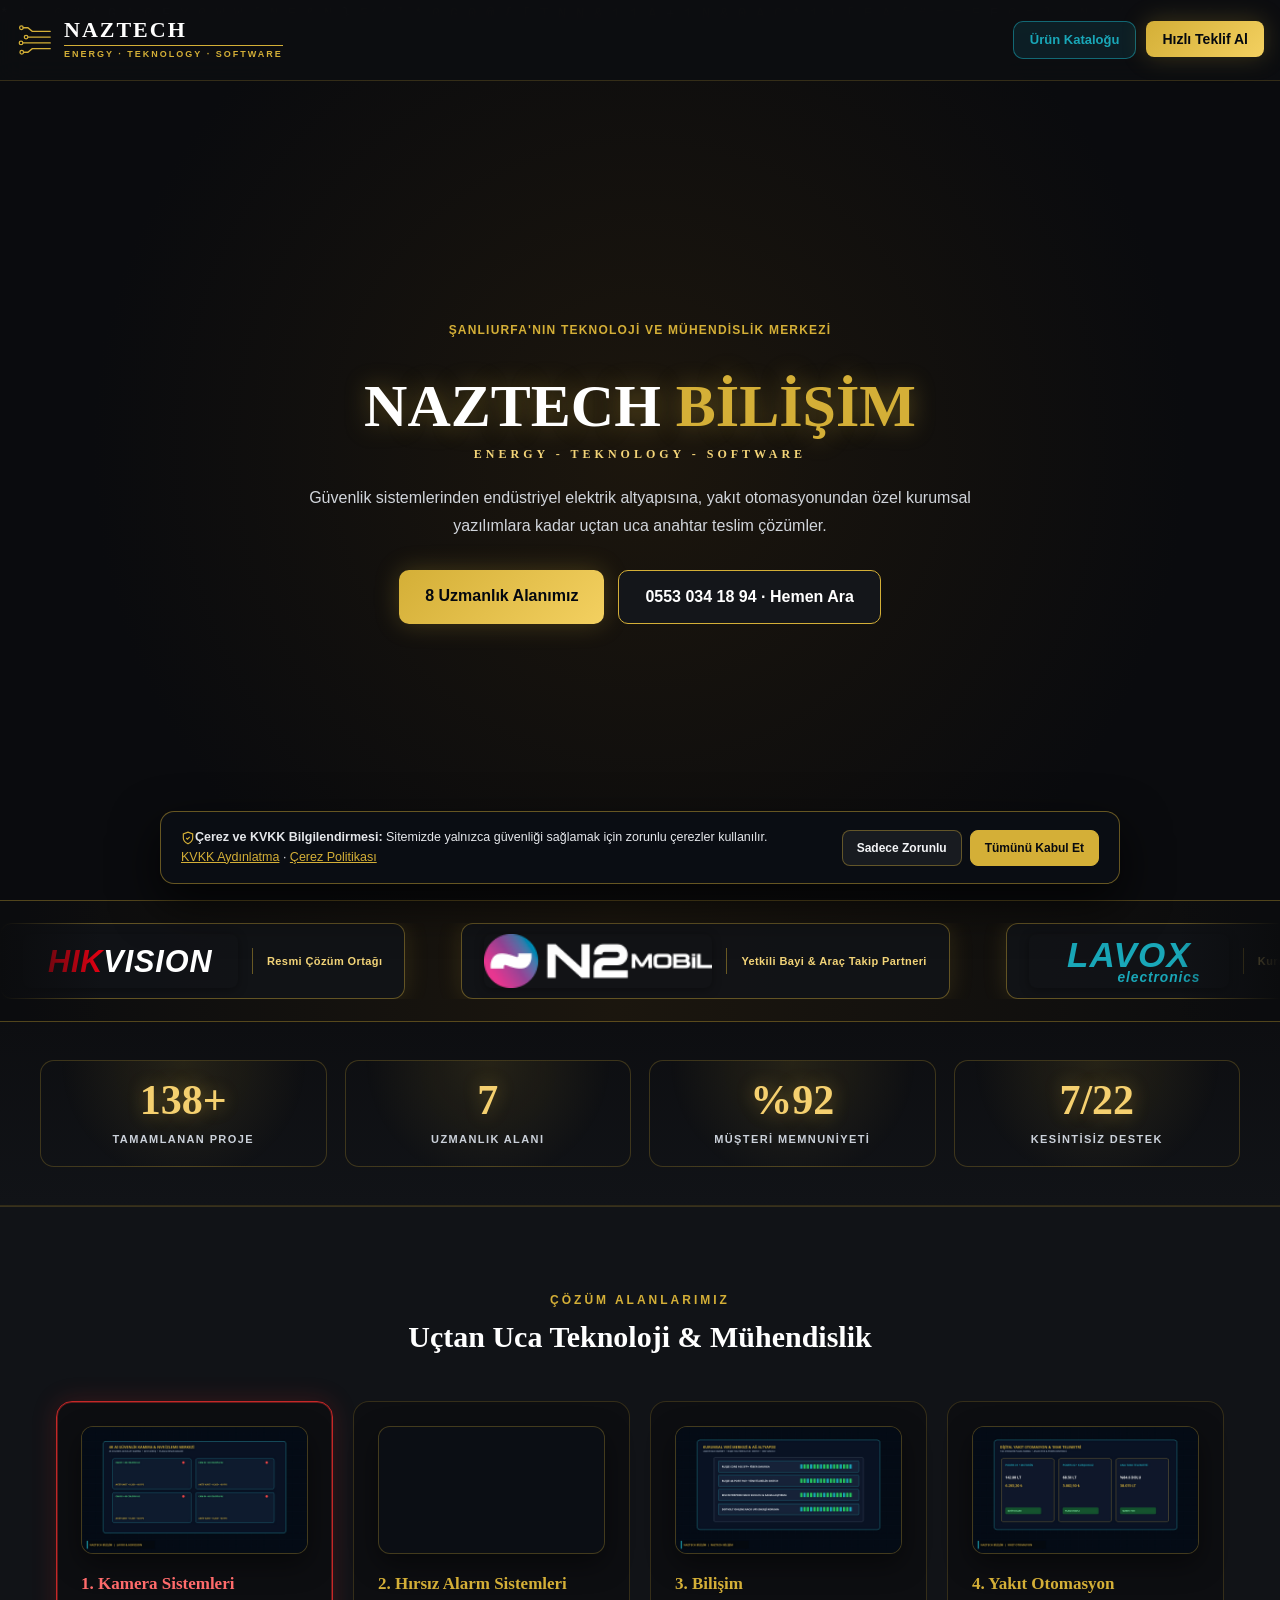
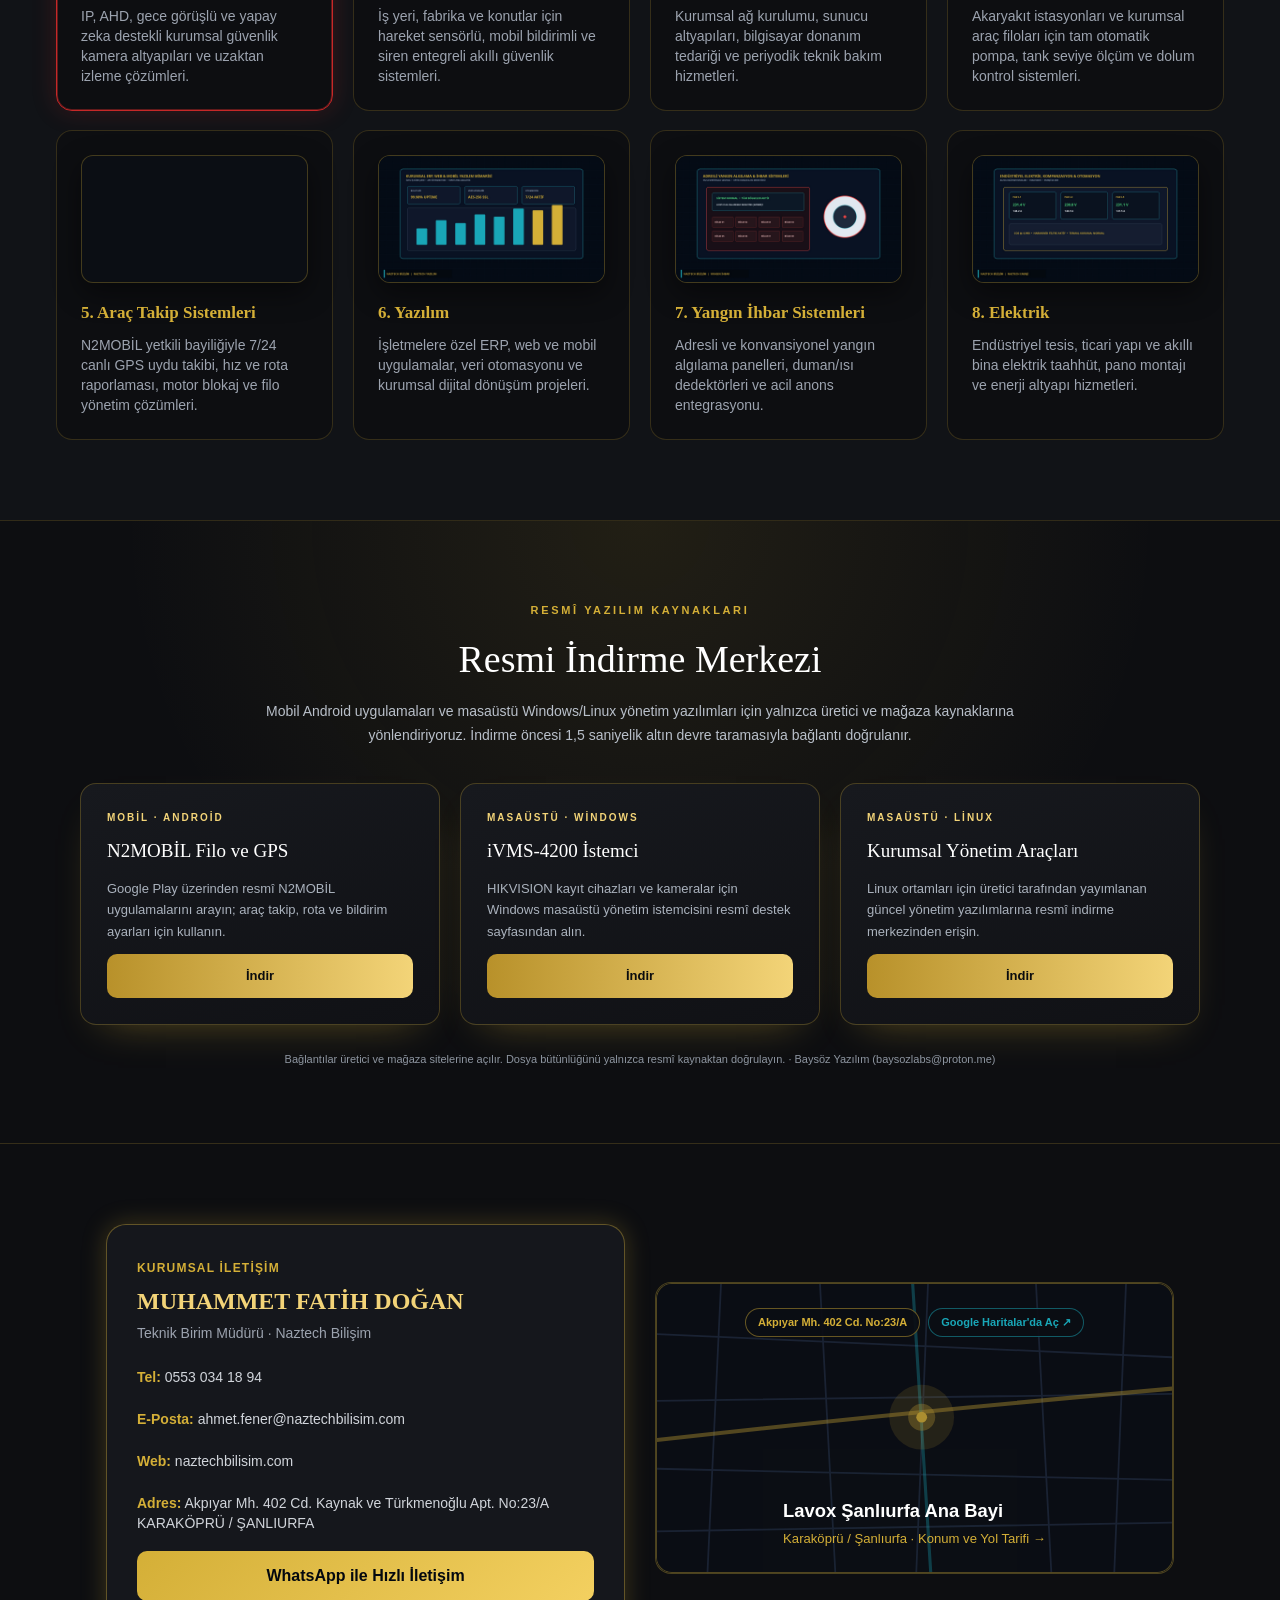
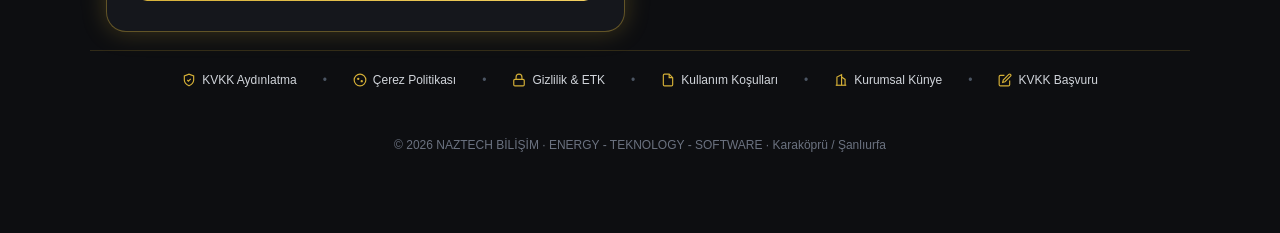
<file: index.html>
<!DOCTYPE html>
<html lang="tr" class="scroll-smooth">
<head>
  <meta charset="UTF-8" />
  <meta name="viewport" content="width=device-width, initial-scale=1.0" />
  <meta http-equiv="Content-Security-Policy" content="default-src 'self'; base-uri 'self'; object-src 'none'; form-action 'self' https://wa.me; script-src 'self' 'unsafe-inline'; style-src 'self' 'unsafe-inline' https://fonts.googleapis.com; font-src 'self' https://fonts.gstatic.com; img-src 'self' data: https:; connect-src 'self'; frame-src https://www.google.com https://google.com;" />
  <title>NAZTECH Bilişim | Energy - Teknology - Software | Şanlıurfa</title>
  <meta name="description" content="NAZTECH Bilişim & LAVOX Şanlıurfa Ana Bayi. Karaköprü Şanlıurfa merkezli güvenlik kamerası, alarm, bilişim, yakıt otomasyon, GPS araç takip, yazılım, yangın ihbar ve endüstriyel elektrik çözümleri." />
  <meta name="keywords" content="Naztech Bilişim, Lavox Şanlıurfa Ana Bayi, Şanlıurfa kamera sistemleri, Hikvision Şanlıurfa, N2Mobil araç takip, Karaköprü bilişim, yakıt otomasyon Şanlıurfa" />
  <meta name="robots" content="index, follow" />
  <link rel="canonical" href="https://naztechbilisim.com" />
  <meta property="og:type" content="website" />
  <meta property="og:locale" content="tr_TR" />
  <meta property="og:site_name" content="NAZTECH BİLİŞİM | LAVOX Şanlıurfa Ana Bayi" />
  <meta property="og:title" content="NAZTECH Bilişim | LAVOX Şanlıurfa Ana Bayi" />
  <meta property="og:description" content="Şanlıurfa'nın Teknoloji ve Mühendislik Merkezi. Güvenlik sistemleri, bilişim, yakıt otomasyon, araç takip, yazılım ve endüstriyel elektrik çözümleri." />
  <meta property="og:url" content="https://naztechbilisim.com" />
  <meta property="og:image" content="https://naztechbilisim.comimg/og-banner.jpg" />
  <meta name="twitter:card" content="summary_large_image" />
  <meta name="twitter:title" content="NAZTECH Bilişim | LAVOX Şanlıurfa Ana Bayi" />
  <meta name="twitter:description" content="Güvenlik sistemlerinden endüstriyel elektrik altyapısına uçtan uca anahtar teslim teknoloji çözümleri." />
  <meta name="twitter:image" content="https://naztechbilisim.comimg/og-banner.jpg" />
  <script type="application/ld+json">
  {
    "@context": "https://schema.org",
    "@type": "LocalBusiness",
    "name": "NAZTECH BİLİŞİM - LAVOX Şanlıurfa Ana Bayi",
    "image": "https://naztechbilisim.comimg/og-banner.jpg",
    "url": "https://naztechbilisim.com",
    "telephone": "+905530341894",
    "email": "ahmet.fener@naztechbilisim.com",
    "founder": "Muhammet Fatih Doğan",
    "address": {
      "@type": "PostalAddress",
      "streetAddress": "Akpıyar Mh. 402 Cd. Kaynak ve Türkmenoğlu Apt. No:23/A",
      "addressLocality": "Karaköprü",
      "addressRegion": "Şanlıurfa",
      "addressCountry": "TR"
    },
    "geo": {
      "@type": "GeoCoordinates",
      "latitude": 37.2115,
      "longitude": 38.7955
    }
  }
  </script>

  <link rel="icon" type="image/svg+xml" href="data:image/svg+xml,%3Csvg xmlns='http://www.w3.org/2000/svg' viewBox='0 0 64 64'%3E%3Crect width='64' height='64' rx='12' fill='%230d0e11'/%3E%3Cpath d='M16 48V16h6l20 22V16h6v32h-6L22 26v22z' fill='%23d4af37'/%3E%3C/svg%3E" />
  <script src="vendor/tailwind-play-cdn.js"></script>
  <link rel="preconnect" href="https://fonts.googleapis.com" />
  <link rel="preconnect" href="https://fonts.gstatic.com" crossorigin />
  <link href="https://fonts.googleapis.com/css2?family=Cinzel:wght@600;700&family=Inter:wght@400;500;600&display=swap" rel="stylesheet" />
  <script>
    if (window.tailwind) {
      window.tailwind.config = {
        theme: {
          extend: {
            colors: { obsidian: '#0d0e11', carbon: '#15171c', gold: { light: '#f3d478', DEFAULT: '#d4af37', dark: '#9e7f1e' } },
            fontFamily: { display: ['Cinzel', 'serif'], sans: ['Inter', 'sans-serif'] }
          }
        }
      };
    }
  </script>
  <style>
    body { background-color: #0d0e11; color: #f4f4f5; overflow-x: hidden; }
    .gold-glow { box-shadow: 0 0 25px rgba(212, 175, 55, 0.25); }
    .card-hover { transition: border-color 0.35s ease, box-shadow 0.35s ease; }
    .card-hover:hover { border-color: #d4af37; box-shadow: 0 12px 30px -8px rgba(212, 175, 55, 0.35); }
    .reveal { opacity: 0; translate: 0 24px; transition: opacity 0.55s cubic-bezier(0.22, 1, 0.36, 1), translate 0.7s ease-out; }
    .reveal.active { opacity: 1; translate: 0 0; }
  </style>
  <link rel="stylesheet" href="style.css" />

<style id="naztech-clean-overrides">
.partner-marquee__item{padding:14px 28px!important;gap:18px!important;min-height:84px!important}
.partner-marquee__chip{background:transparent!important;border:none!important;padding:0!important;min-height:auto!important;display:inline-flex!important;align-items:center!important;justify-content:center!important}
.partner-marquee__logo,.partner-marquee__mark{height:54px!important;width:auto!important;max-width:240px!important;object-fit:contain!important;background:transparent!important;border-radius:8px!important}
.partner-marquee__showcase,#tez3dModal,#webgl3dCanvas,.tez3d-stage,[data-3d-viewer]{display:none!important}
</style>
  <style id="naztech-catalog-16x9">
  .service-card__media {
    position: relative;
    width: 100%;
    aspect-ratio: 16 / 9;
    border-radius: 12px;
    overflow: hidden;
    margin-bottom: 16px;
    border: 1px solid rgba(212, 175, 55, 0.28);
    background: #0b0e14;
    box-shadow: 0 10px 28px rgba(0, 0, 0, 0.45);
  }
  .service-card__media img {
    width: 100%;
    height: 100%;
    object-fit: cover;
    display: block;
    transition: transform 0.45s cubic-bezier(0.22, 1, 0.36, 1);
  }
  .service-card:hover .service-card__media img,
  .hizmet-kart:hover .service-card__media img,
  [data-service]:hover .service-card__media img,
  [data-catalog]:hover .service-card__media img,
  [data-catalog]:focus-visible .service-card__media img {
    transform: scale(1.05);
  }
  /* Legacy WebGL/3D surfaces are not part of the delivered experience. */
  #hizmetModal canvas,
  .modal-3d-wrap,
  .webgl-container,
  [data-3d-viewer] {
    display: none !important;
  }
  #hizmetModal .modal__gallery {
    display: flex;
    flex-wrap: wrap;
    gap: 14px;
    padding: 20px 24px 6px;
    background: rgba(3, 5, 8, 0.32);
  }
  #hizmetModal .modal__gallery:empty { display: none; }
  #hizmetModal .modal__figure {
    flex: 1 1 30%;
    max-width: calc(33.333% - 10px);
    margin: 0;
  }
  #hizmetModal .modal__figure:first-child {
    flex: 1 1 100%;
    max-width: 100%;
  }
  #hizmetModal .modal__figure img {
    width: 100% !important;
    aspect-ratio: 16 / 9 !important;
    height: auto !important;
    object-fit: cover !important;
    border-radius: 12px !important;
    cursor: default !important;
    transform: none !important;
    filter: none !important;
  }
  #hizmetModal .modal__caption { padding: 8px 4px 2px; }
  #hizmetModal .btn--whatsapp {
    display: flex;
    align-items: center;
    justify-content: center;
    gap: 10px;
    width: 100%;
    padding: 16px 20px;
    border-radius: 12px;
    background: #25d366;
    color: #052e16;
    font-weight: 800;
    text-decoration: none;
    transition: filter 0.2s ease, transform 0.2s ease;
  }
  #hizmetModal .btn--whatsapp:hover,
  #hizmetModal .btn--whatsapp:focus-visible {
    filter: brightness(1.08);
    transform: translateY(-1px);
  }
  @media (max-width: 720px) {
    #hizmetModal .modal__figure,
    #hizmetModal .modal__figure:first-child {
      flex: 1 1 100%;
      max-width: 100%;
    }
  }
</style>




<style id="naztech-clean-hero">
  #nzpNavButton, #nzpAuthOverlay { display: none !important; }
  /* Yuvarlak halka katmanini kaldir, yazilar dogrudan arka plan uzerinde asil dursun */
  main section:first-of-type .rounded-full,
  section:first-of-type .rounded-full {
    background: transparent !important;
    border: none !important;
    box-shadow: none !important;
    padding: 0 !important;
  }
</style>

<script type="application/ld+json" id="naztech-local-schema">
{
  "@context": "https://schema.org",
  "@type": "LocalBusiness",
  "name": "NAZTECH BİLİŞİM · Lavox Elektronik Şanlıurfa",
  "url": "https://naztechbilisim.com",
  "telephone": "+905530341894",
  "email": "ahmet.fener@naztechbilisim.com",
  "founder": {
    "@type": "Person",
    "name": "Muhammet Fatih Doğan"
  },
  "address": {
    "@type": "PostalAddress",
    "streetAddress": "Akpıyar Mh. 402 Cd. Kaynak ve Türkmenoğlu Apt. No:23/A",
    "addressLocality": "Karaköprü",
    "addressRegion": "Şanlıurfa",
    "postalCode": "63320",
    "addressCountry": "TR"
  },
  "geo": {
    "@type": "GeoCoordinates",
    "latitude": 37.2248,
    "longitude": 38.8035
  }
}
</script>
<link rel="stylesheet" href="legal.css">
<meta name="theme-color" content="#080a0f">
<meta name="apple-mobile-web-app-capable" content="yes">
<meta name="apple-mobile-web-app-status-bar-style" content="black-translucent">
<link rel="stylesheet" href="mobile.css">
</head>
<body class="font-sans antialiased">
  <div class="nzt-preloader" id="nztPreloader" role="status" aria-live="polite" aria-label="NAZTECH yükleniyor">
    <div class="nzt-preloader__inner">
      <svg class="nzt-preloader__circuit" viewBox="0 0 300 120" fill="none" aria-hidden="true" focusable="false">
        <path class="nzt-preloader__trace" d="M4 22H72l14-14h64l12 12h56l10-10h68" />
        <path class="nzt-preloader__trace nzt-preloader__trace--b" d="M4 98H84l16 14h58l14-14h64l12 12h48" />
        <path class="nzt-preloader__trace nzt-preloader__trace--c" d="M40 4v26l12 12v36l-12 12v26M262 6v28l-12 12v36l12 12v20" />
        <circle class="nzt-preloader__node" cx="86" cy="8" r="3.5" />
        <circle class="nzt-preloader__node nzt-preloader__node--b" cx="150" cy="20" r="3.5" />
        <circle class="nzt-preloader__node" cx="100" cy="112" r="3.5" />
        <circle class="nzt-preloader__node nzt-preloader__node--b" cx="220" cy="110" r="3.5" />
      </svg>
      <div class="nzt-preloader__wordmark">NAZTECH</div>
      <div class="nzt-preloader__caption">ENERGY · TEKNOLOGY · SOFTWARE</div>
      <div class="nzt-preloader__rail"><span class="nzt-preloader__fill"></span></div>
    </div>
  </div>
  <header class="fixed top-0 w-full z-50 bg-obsidian/90 backdrop-blur-md border-b border-gold/20">
    <div class="max-w-7xl mx-auto px-4 h-20 flex items-center justify-between">
      <a href="#anasayfa" class="flex items-center gap-3 group">
        <svg class="brand__logo" viewBox="0 0 100 80" fill="none" aria-hidden="true" focusable="false">
          <path d="M95 16H45L33 6H20" stroke="#d4af37" stroke-width="4" stroke-linecap="round"/><circle cx="15" cy="6" r="5" stroke="#d4af37" stroke-width="3.5"/>
          <path d="M95 32H34" stroke="#d4af37" stroke-width="4" stroke-linecap="round"/><circle cx="28" cy="32" r="5" stroke="#d4af37" stroke-width="3.5"/>
          <path d="M95 48H20" stroke="#d4af37" stroke-width="4" stroke-linecap="round"/><circle cx="14" cy="48" r="5" stroke="#d4af37" stroke-width="3.5"/>
          <path d="M95 64H45L33 74H22" stroke="#d4af37" stroke-width="4" stroke-linecap="round"/><circle cx="16" cy="74" r="5" stroke="#d4af37" stroke-width="3.5"/>
        </svg>
        <div>
          <span class="font-display font-extrabold text-2xl tracking-wider text-white block leading-none">NAZTECH</span>
          <span class="text-[9px] tracking-[0.2em] text-gold font-bold mt-1 border-t border-gold/60 pt-0.5 block">ENERGY · TEKNOLOGY · SOFTWARE</span>
        </div>
      </a>
      <div class="nzp-nav-cluster">
        <a href="https://wa.me/905530341894?text=Merhaba%20Naztech%20Bili%C5%9Fim%2C%20h%C4%B1zl%C4%B1%20teklif%20almak%20istiyorum." data-whatsapp-greeting target="_blank" rel="noopener noreferrer" class="bg-gold text-obsidian font-bold text-xs sm:text-sm px-4 py-2.5 rounded-lg hover:bg-gold-light transition gold-glow">Hızlı Teklif Al</a>
      </div>
    </div>
  </header>
  <section id="anasayfa" class="relative min-h-screen flex items-center justify-center pt-20 overflow-hidden">
    <div class="absolute w-[340px] h-[340px] sm:w-[520px] sm:h-[520px] rounded-full border-[3px] border-gold/45 shadow-[0_0_90px_rgba(212,175,55,0.35)] energy-ring pointer-events-none" aria-hidden="true"></div>
    <div class="relative z-10 max-w-4xl mx-auto px-4 text-center">
      <span class="inline-block px-4 py-1.5 rounded-full bg-carbon border border-gold/30 text-gold text-xs font-bold tracking-widest uppercase mb-6">Şanlıurfa'nın Teknoloji ve Mühendislik Merkezi</span>
      <h1 class="font-display text-4xl sm:text-6xl font-black text-white mb-4">NAZTECH <span class="text-gold">BİLİŞİM</span></h1>
      <p class="font-display text-sm sm:text-base tracking-[0.28em] text-gold font-semibold uppercase mb-6">ENERGY - TEKNOLOGY - SOFTWARE</p>
      <p class="max-w-2xl mx-auto text-gray-300 text-base sm:text-lg mb-10">Güvenlik sistemlerinden endüstriyel elektrik altyapısına, yakıt otomasyonundan özel kurumsal yazılımlara kadar uçtan uca anahtar teslim çözümler.</p>
      <div class="flex flex-col sm:flex-row justify-center gap-4">
        <a href="#hizmetler" class="px-8 py-4 rounded-xl bg-gold text-obsidian font-extrabold hover:bg-gold-light transition gold-glow">8 Uzmanlık Alanımız</a>
        <a href="tel:+905530341894" class="px-8 py-4 rounded-xl bg-carbon border border-gold/40 text-white font-bold hover:border-gold transition">0553 034 18 94 · Hemen Ara</a>
      </div>
    </div>
  </section>

  <section class="partner-marquee" aria-label="NAZTECH kurumsal teknoloji ortakları">
    <div class="partner-marquee__viewport">
      <div class="partner-marquee__track">
        <div class="partner-marquee__group">
          <div class="partner-marquee__partner" data-partner="hikvision">
            <span class="partner-marquee__chip partner-marquee__chip--hikvision"><svg class="partner-marquee__logo" viewBox="0 0 365 72" width="215" height="54" role="img" aria-label="HIKVISION"><text x="182" y="54" text-anchor="middle" font-family="Arial Black, Impact, sans-serif" font-weight="900" font-style="italic" font-size="52" letter-spacing="1.5"><tspan fill="#E60012">HIK</tspan><tspan fill="#FFFFFF">VISION</tspan></text></svg></span>
            <span class="partner-marquee__divider" aria-hidden="true"></span>
            <span class="partner-marquee__role">Resmi Çözüm Ortağı</span>
          </div>
          <div class="partner-marquee__partner" data-partner="n2mobil">
            <span class="partner-marquee__chip"><img class="partner-marquee__logo" src="img/n2mobil_logo.png" data-logo-fallback="img/n2mobil_logo.jpg" width="190" height="45" alt="N2MOBİL kurumsal logosu"></span>
            <span class="partner-marquee__divider" aria-hidden="true"></span>
            <span class="partner-marquee__role">Yetkili Bayi &amp; Araç Takip Partneri</span>
            <button type="button" class="partner-marquee__showcase" data-partner-showcase="5" aria-label="Katalog 5 N2MOBİL 3D GPS izleyiciyi aç">Katalog 5 · 3D GPS İzleyici</button>
          </div>
          <div class="partner-marquee__partner" data-partner="lavox">
            <span class="partner-marquee__chip"><svg class="partner-marquee__logo" viewBox="0 0 320 84" width="200" height="54" role="img" aria-label="LAVOX electronics"><text x="160" y="52" text-anchor="middle" font-family="Arial Black, Impact, sans-serif" font-weight="900" font-style="italic" font-size="56" letter-spacing="2" fill="#19A7B8">LAVOX</text><text x="208" y="75" text-anchor="middle" font-family="Arial, sans-serif" font-weight="700" font-style="italic" font-size="22" letter-spacing="1.5" fill="#19A7B8">electronics</text></svg></span>
            <span class="partner-marquee__divider" aria-hidden="true"></span>
            <span class="partner-marquee__role">Kurumsal Teknoloji Partneri</span>
          </div>
          <div class="partner-marquee__partner" data-partner="ruijie">
            <span class="partner-marquee__chip"><svg class="partner-marquee__logo" viewBox="0 0 340 84" width="205" height="54" role="img" aria-label="Ruijie Networks"><text x="170" y="50" text-anchor="middle" font-family="Arial Black, Impact, sans-serif" font-weight="900" font-style="italic" font-size="52" fill="#E60012">Ruijie</text><text x="115" y="74" text-anchor="middle" font-family="Arial, sans-serif" font-weight="700" font-style="italic" font-size="20" fill="#F4F4F5">Networks</text></svg></span>
            <span class="partner-marquee__divider" aria-hidden="true"></span>
            <span class="partner-marquee__role">Kurumsal Ağ &amp; Wi-Fi Partneri</span>
          </div>
          <div class="partner-marquee__partner" data-partner="msi">
            <span class="partner-marquee__chip"><svg class="partner-marquee__logo" viewBox="0 0 320 84" width="195" height="54" role="img" aria-label="MSI"><g fill="#F4F4F5"><polygon points="48,62 62,22 76,22 62,62"/><polygon points="72,62 86,22 100,22 86,62"/><polygon points="96,62 110,22 124,22 110,62"/><path d="M134,22 h58 l-5,13 h-42 l-3,8 h38 l-8,19 h-56 l5,-12 h40 l3,-8 h-38 z"/><polygon points="204,62 218,22 234,22 220,62"/></g></svg></span>
            <span class="partner-marquee__divider" aria-hidden="true"></span>
            <span class="partner-marquee__role">Donanım &amp; Sistem Partneri</span>
          </div>
          <div class="partner-marquee__partner" data-partner="dotvolt">
            <span class="partner-marquee__chip"><svg class="partner-marquee__logo" viewBox="0 0 340 84" width="205" height="54" role="img" aria-label="dotvolt"><rect x="36" y="18" width="46" height="46" rx="8" fill="#1D70B8"/><text x="59" y="53" text-anchor="middle" font-family="Arial, sans-serif" font-weight="800" font-size="38" fill="#FFFFFF">d</text><text x="195" y="54" text-anchor="middle" font-family="Arial, sans-serif" font-weight="700" font-size="44" letter-spacing="1" fill="#F4F4F5">dotvolt</text></svg></span>
            <span class="partner-marquee__divider" aria-hidden="true"></span>
            <span class="partner-marquee__role">Enerji &amp; UPS Çözüm Ortağı</span>
          </div>
          <div class="partner-marquee__partner" data-partner="quantum">
            <span class="partner-marquee__chip"><svg class="partner-marquee__logo" viewBox="0 0 360 84" width="215" height="54" role="img" aria-label="Quantum Gaming powered by technopc"><rect x="24" y="16" width="44" height="44" rx="6" fill="none" stroke="#8B5CF6" stroke-width="6"/><line x1="54" y1="46" x2="73" y2="65" stroke="#8B5CF6" stroke-width="6"/><text x="115" y="22" text-anchor="middle" font-family="Arial, sans-serif" font-weight="800" font-size="12" letter-spacing="1.5" fill="#A78BFA">GAMING</text><text x="198" y="54" text-anchor="middle" font-family="Arial, sans-serif" font-weight="700" font-size="38" fill="#A78BFA">uantum</text><text x="235" y="73" text-anchor="middle" font-family="Arial, sans-serif" font-weight="600" font-size="13" fill="#D4D4D8">powered by technopc</text></svg></span>
            <span class="partner-marquee__divider" aria-hidden="true"></span>
            <span class="partner-marquee__role">Gaming &amp; Performans Partneri</span>
          </div>
          <div class="partner-marquee__partner" data-partner="lande">
            <span class="partner-marquee__chip"><svg class="partner-marquee__logo" viewBox="0 0 360 84" width="215" height="54" role="img" aria-label="Lande Rack Kabinet"><rect x="24" y="14" width="48" height="56" rx="4" fill="#E30613"/><path d="M40,24 v36 h22 v-9 h-12 v-27 z" fill="#FFFFFF"/><rect x="80" y="14" width="248" height="42" rx="4" fill="#E30613"/><text x="204" y="46" text-anchor="middle" font-family="Arial, sans-serif" font-weight="800" font-size="36" letter-spacing="1" fill="#FFFFFF">lande</text><text x="204" y="72" text-anchor="middle" font-family="Arial, sans-serif" font-weight="700" font-size="13" letter-spacing="3.5" fill="#F4F4F5">RACK KABİNET</text></svg></span>
            <span class="partner-marquee__divider" aria-hidden="true"></span>
            <span class="partner-marquee__role">Rack Kabinet &amp; Altyapı Partneri</span>
          </div>

        </div>
        <div class="partner-marquee__group" aria-hidden="true">
          <div class="partner-marquee__partner" data-partner="hikvision">
            <span class="partner-marquee__chip partner-marquee__chip--hikvision"><svg class="partner-marquee__logo" viewBox="0 0 365 72" width="215" height="54" role="img" aria-label="HIKVISION"><text x="182" y="54" text-anchor="middle" font-family="Arial Black, Impact, sans-serif" font-weight="900" font-style="italic" font-size="52" letter-spacing="1.5"><tspan fill="#E60012">HIK</tspan><tspan fill="#FFFFFF">VISION</tspan></text></svg></span>
            <span class="partner-marquee__divider" aria-hidden="true"></span>
            <span class="partner-marquee__role">Resmi Çözüm Ortağı</span>
          </div>
          <div class="partner-marquee__partner" data-partner="n2mobil">
            <span class="partner-marquee__chip"><img class="partner-marquee__logo" src="img/n2mobil_logo.png" data-logo-fallback="img/n2mobil_logo.jpg" width="190" height="45" alt=""></span>
            <span class="partner-marquee__divider" aria-hidden="true"></span>
            <span class="partner-marquee__role">Yetkili Bayi &amp; Araç Takip Partneri</span>
            <button type="button" class="partner-marquee__showcase" data-partner-showcase="5" aria-label="Katalog 5 N2MOBİL 3D GPS izleyiciyi aç">Katalog 5 · 3D GPS İzleyici</button>
          </div>
          <div class="partner-marquee__partner" data-partner="lavox">
            <span class="partner-marquee__chip"><svg class="partner-marquee__logo" viewBox="0 0 320 84" width="200" height="54" role="img" aria-label="LAVOX electronics"><text x="160" y="52" text-anchor="middle" font-family="Arial Black, Impact, sans-serif" font-weight="900" font-style="italic" font-size="56" letter-spacing="2" fill="#19A7B8">LAVOX</text><text x="208" y="75" text-anchor="middle" font-family="Arial, sans-serif" font-weight="700" font-style="italic" font-size="22" letter-spacing="1.5" fill="#19A7B8">electronics</text></svg></span>
            <span class="partner-marquee__divider" aria-hidden="true"></span>
            <span class="partner-marquee__role">Kurumsal Teknoloji Partneri</span>
          </div>
          <div class="partner-marquee__partner" data-partner="ruijie">
            <span class="partner-marquee__chip"><svg class="partner-marquee__logo" viewBox="0 0 340 84" width="205" height="54" role="img" aria-label="Ruijie Networks"><text x="170" y="50" text-anchor="middle" font-family="Arial Black, Impact, sans-serif" font-weight="900" font-style="italic" font-size="52" fill="#E60012">Ruijie</text><text x="115" y="74" text-anchor="middle" font-family="Arial, sans-serif" font-weight="700" font-style="italic" font-size="20" fill="#F4F4F5">Networks</text></svg></span>
            <span class="partner-marquee__divider" aria-hidden="true"></span>
            <span class="partner-marquee__role">Kurumsal Ağ &amp; Wi-Fi Partneri</span>
          </div>
          <div class="partner-marquee__partner" data-partner="msi">
            <span class="partner-marquee__chip"><svg class="partner-marquee__logo" viewBox="0 0 320 84" width="195" height="54" role="img" aria-label="MSI"><g fill="#F4F4F5"><polygon points="48,62 62,22 76,22 62,62"/><polygon points="72,62 86,22 100,22 86,62"/><polygon points="96,62 110,22 124,22 110,62"/><path d="M134,22 h58 l-5,13 h-42 l-3,8 h38 l-8,19 h-56 l5,-12 h40 l3,-8 h-38 z"/><polygon points="204,62 218,22 234,22 220,62"/></g></svg></span>
            <span class="partner-marquee__divider" aria-hidden="true"></span>
            <span class="partner-marquee__role">Donanım &amp; Sistem Partneri</span>
          </div>
          <div class="partner-marquee__partner" data-partner="dotvolt">
            <span class="partner-marquee__chip"><svg class="partner-marquee__logo" viewBox="0 0 340 84" width="205" height="54" role="img" aria-label="dotvolt"><rect x="36" y="18" width="46" height="46" rx="8" fill="#1D70B8"/><text x="59" y="53" text-anchor="middle" font-family="Arial, sans-serif" font-weight="800" font-size="38" fill="#FFFFFF">d</text><text x="195" y="54" text-anchor="middle" font-family="Arial, sans-serif" font-weight="700" font-size="44" letter-spacing="1" fill="#F4F4F5">dotvolt</text></svg></span>
            <span class="partner-marquee__divider" aria-hidden="true"></span>
            <span class="partner-marquee__role">Enerji &amp; UPS Çözüm Ortağı</span>
          </div>
          <div class="partner-marquee__partner" data-partner="quantum">
            <span class="partner-marquee__chip"><svg class="partner-marquee__logo" viewBox="0 0 360 84" width="215" height="54" role="img" aria-label="Quantum Gaming powered by technopc"><rect x="24" y="16" width="44" height="44" rx="6" fill="none" stroke="#8B5CF6" stroke-width="6"/><line x1="54" y1="46" x2="73" y2="65" stroke="#8B5CF6" stroke-width="6"/><text x="115" y="22" text-anchor="middle" font-family="Arial, sans-serif" font-weight="800" font-size="12" letter-spacing="1.5" fill="#A78BFA">GAMING</text><text x="198" y="54" text-anchor="middle" font-family="Arial, sans-serif" font-weight="700" font-size="38" fill="#A78BFA">uantum</text><text x="235" y="73" text-anchor="middle" font-family="Arial, sans-serif" font-weight="600" font-size="13" fill="#D4D4D8">powered by technopc</text></svg></span>
            <span class="partner-marquee__divider" aria-hidden="true"></span>
            <span class="partner-marquee__role">Gaming &amp; Performans Partneri</span>
          </div>
          <div class="partner-marquee__partner" data-partner="lande">
            <span class="partner-marquee__chip"><svg class="partner-marquee__logo" viewBox="0 0 360 84" width="215" height="54" role="img" aria-label="Lande Rack Kabinet"><rect x="24" y="14" width="48" height="56" rx="4" fill="#E30613"/><path d="M40,24 v36 h22 v-9 h-12 v-27 z" fill="#FFFFFF"/><rect x="80" y="14" width="248" height="42" rx="4" fill="#E30613"/><text x="204" y="46" text-anchor="middle" font-family="Arial, sans-serif" font-weight="800" font-size="36" letter-spacing="1" fill="#FFFFFF">lande</text><text x="204" y="72" text-anchor="middle" font-family="Arial, sans-serif" font-weight="700" font-size="13" letter-spacing="3.5" fill="#F4F4F5">RACK KABİNET</text></svg></span>
            <span class="partner-marquee__divider" aria-hidden="true"></span>
            <span class="partner-marquee__role">Rack Kabinet &amp; Altyapı Partneri</span>
          </div>

        </div>
      </div>
    </div>
  </section>

  <section class="nzt-kpi" aria-label="NAZTECH performans göstergeleri">
    <div class="nzt-kpi__inner">
      <div class="nzt-kpi__item" data-kpi aria-label="500 artı Tamamlanan Proje">
        <span class="nzt-kpi__value" data-kpi-value data-kpi-target="500" data-kpi-suffix="+" aria-hidden="true">0+</span>
        <span class="nzt-kpi__label">Tamamlanan Proje</span>
      </div>
      <div class="nzt-kpi__item" data-kpi aria-label="8 Uzmanlık Alanı">
        <span class="nzt-kpi__value" data-kpi-value data-kpi-target="8" aria-hidden="true">0</span>
        <span class="nzt-kpi__label">Uzmanlık Alanı</span>
      </div>
      <div class="nzt-kpi__item" data-kpi aria-label="yüzde 100 Müşteri Memnuniyeti">
        <span class="nzt-kpi__value" data-kpi-value data-kpi-target="100" data-kpi-prefix="%" aria-hidden="true">%0</span>
        <span class="nzt-kpi__label">Müşteri Memnuniyeti</span>
      </div>
      <div class="nzt-kpi__item" data-kpi aria-label="7/24 Kesintisiz Destek">
        <span class="nzt-kpi__value" data-kpi-value data-kpi-target="24" data-kpi-prefix="7/" aria-hidden="true">7/0</span>
        <span class="nzt-kpi__label">Kesintisiz Destek</span>
      </div>
    </div>
  </section>

  <section id="hizmetler" class="py-24 bg-carbon/60 border-t border-gold/15">
    <div class="max-w-7xl mx-auto px-4">
      <div class="text-center mb-16 reveal">
        <span class="text-gold text-xs font-bold tracking-[0.25em] uppercase">Çözüm Alanlarımız</span>
        <h2 class="font-display text-3xl sm:text-4xl font-extrabold text-white mt-2">Uçtan Uca Teknoloji &amp; Mühendislik</h2>
      </div>
      <div class="grid grid-cols-1 sm:grid-cols-2 lg:grid-cols-4 gap-6">
        <div class="bg-obsidian border border-gold/20 rounded-2xl p-6 card-hover reveal" data-catalog="1" role="button" tabindex="0" aria-haspopup="dialog" aria-controls="hizmetModal" aria-label="HIKVISION güvenlik sistemleri kataloğunu aç"><div class="service-card__media"><img src="img/hikvision_bullet.jpg" alt="HIKVISION dış mekân güvenlik kamerası" width="1920" height="1080" loading="lazy" decoding="async"></div><h3 class="font-display font-bold text-lg text-gold mb-2">1. Kamera Sistemleri</h3><p class="text-gray-400 text-sm">IP, AHD, gece görüşlü ve yapay zeka destekli kurumsal güvenlik kamera altyapıları ve uzaktan izleme çözümleri.</p></div>
        <div class="bg-obsidian border border-gold/20 rounded-2xl p-6 card-hover reveal" data-catalog="2" role="button" tabindex="0" aria-haspopup="dialog" aria-controls="hizmetModal" aria-label="Hırsız alarm sistemleri kataloğunu aç"><div class="service-card__media"><img src="img/alarm.png" alt="Akıllı hırsız alarm kontrol panosu" width="1920" height="1080" loading="lazy" decoding="async"></div><h3 class="font-display font-bold text-lg text-gold mb-2">2. Hırsız Alarm Sistemleri</h3><p class="text-gray-400 text-sm">İş yeri, fabrika ve konutlar için hareket sensörlü, mobil bildirimli ve siren entegreli akıllı güvenlik sistemleri.</p></div>
        <div class="bg-obsidian border border-gold/20 rounded-2xl p-6 card-hover reveal" data-catalog="3" role="button" tabindex="0" aria-haspopup="dialog" aria-controls="hizmetModal" aria-label="Bilişim ve ağ altyapısı kataloğunu aç"><div class="service-card__media"><img src="img/bilisim.jpg" alt="Kurumsal sunucu odası ve ağ altyapısı" width="1920" height="1080" loading="lazy" decoding="async"></div><h3 class="font-display font-bold text-lg text-gold mb-2">3. Bilişim</h3><p class="text-gray-400 text-sm">Kurumsal ağ kurulumu, sunucu altyapıları, bilgisayar donanım tedariği ve periyodik teknik bakım hizmetleri.</p></div>
        <div class="bg-obsidian border border-gold/20 rounded-2xl p-6 card-hover reveal" data-catalog="4" role="button" tabindex="0" aria-haspopup="dialog" aria-controls="hizmetModal" aria-label="Yakıt otomasyonu kataloğunu aç"><div class="service-card__media"><img src="img/yakit.jpg" alt="Akaryakıt pompası ve yakıt otomasyon sistemi" width="1920" height="1080" loading="lazy" decoding="async"></div><h3 class="font-display font-bold text-lg text-gold mb-2">4. Yakıt Otomasyon</h3><p class="text-gray-400 text-sm">Akaryakıt istasyonları ve kurumsal araç filoları için tam otomatik pompa, tank seviye ölçüm ve dolum kontrol sistemleri.</p></div>
        <div class="bg-obsidian border border-gold/20 rounded-2xl p-6 card-hover reveal" data-catalog="5" role="button" tabindex="0" aria-haspopup="dialog" aria-controls="hizmetModal" aria-label="Araç takip sistemleri kataloğunu aç"><div class="service-card__media"><img src="img/arac_takip.jpg" alt="N2MOBİL GPS araç takip cihazı" width="1920" height="1080" loading="lazy" decoding="async"></div><h3 class="font-display font-bold text-lg text-gold mb-2">5. Araç Takip Sistemleri</h3><p class="text-gray-400 text-sm">N2MOBİL yetkili bayiliğiyle 7/24 canlı GPS uydu takibi, hız ve rota raporlaması, motor blokaj ve filo yönetim çözümleri.</p></div>
        <div class="bg-obsidian border border-gold/20 rounded-2xl p-6 card-hover reveal" data-catalog="6" role="button" tabindex="0" aria-haspopup="dialog" aria-controls="hizmetModal" aria-label="Yazılım kataloğunu aç"><div class="service-card__media"><img src="img/yazilim.jpg" alt="Kurumsal yazılım geliştirme çalışma alanı" width="1920" height="1080" loading="lazy" decoding="async"></div><h3 class="font-display font-bold text-lg text-gold mb-2">6. Yazılım</h3><p class="text-gray-400 text-sm">İşletmelere özel ERP, web ve mobil uygulamalar, veri otomasyonu ve kurumsal dijital dönüşüm projeleri.</p></div>
        <div class="bg-obsidian border border-gold/20 rounded-2xl p-6 card-hover reveal" data-catalog="7" role="button" tabindex="0" aria-haspopup="dialog" aria-controls="hizmetModal" aria-label="Yangın ihbar sistemleri kataloğunu aç"><div class="service-card__media"><img src="img/yangin.jpg" alt="Yangın ihbar kontrol panosu" width="1920" height="1080" loading="lazy" decoding="async"></div><h3 class="font-display font-bold text-lg text-gold mb-2">7. Yangın İhbar Sistemleri</h3><p class="text-gray-400 text-sm">Adresli ve konvansiyonel yangın algılama panelleri, duman/ısı dedektörleri ve acil anons entegrasyonu.</p></div>
        <div class="bg-obsidian border border-gold/20 rounded-2xl p-6 card-hover reveal" data-catalog="8" role="button" tabindex="0" aria-haspopup="dialog" aria-controls="hizmetModal" aria-label="Elektrik kataloğunu aç"><div class="service-card__media"><img src="img/elektrik.jpg" alt="Endüstriyel elektrik dağıtım panoları" width="1920" height="1080" loading="lazy" decoding="async"></div><h3 class="font-display font-bold text-lg text-gold mb-2">8. Elektrik</h3><p class="text-gray-400 text-sm">Endüstriyel tesis, ticari yapı ve akıllı bina elektrik taahhüt, pano montajı ve enerji altyapı hizmetleri.</p></div>
      </div>
    </div>
  </section>

  <section id="indirme-merkezi" class="download-center" aria-labelledby="downloadTitle">
    <div class="download-center__inner">
      <div class="download-center__heading">
        <span class="download-center__eyebrow">Resmî Yazılım Kaynakları</span>
        <h2 id="downloadTitle">Resmi İndirme Merkezi</h2>
        <p>Mobil Android uygulamaları ve masaüstü Windows/Linux yönetim yazılımları için yalnızca üretici ve mağaza kaynaklarına yönlendiriyoruz. İndirme öncesi 1,5 saniyelik altın devre taramasıyla bağlantı doğrulanır.</p>
      </div>
      <div class="download-center__grid">
        <article class="download-card">
          <span class="download-card__platform">Mobil · Android</span>
          <h3>N2MOBİL Filo ve GPS</h3>
          <p>Google Play üzerinden resmî N2MOBİL uygulamalarını arayın; araç takip, rota ve bildirim ayarları için kullanın.</p>
          <button type="button" class="download-card__button" data-download-trigger data-download-url="https://play.google.com/store/search?q=n2mobil&amp;c=apps" data-download-label="N2MOBİL Android uygulaması">İndir</button>
        </article>
        <article class="download-card">
          <span class="download-card__platform">Masaüstü · Windows</span>
          <h3>iVMS-4200 İstemci</h3>
          <p>HIKVISION kayıt cihazları ve kameralar için Windows masaüstü yönetim istemcisini resmî destek sayfasından alın.</p>
          <button type="button" class="download-card__button" data-download-trigger data-download-url="https://www.hikvision.com/en/support/download/software/ivms-4200-client/" data-download-label="iVMS-4200 Windows istemcisi">İndir</button>
        </article>
        <article class="download-card">
          <span class="download-card__platform">Masaüstü · Linux</span>
          <h3>Kurumsal Yönetim Araçları</h3>
          <p>Linux ortamları için üretici tarafından yayımlanan güncel yönetim yazılımlarına resmî indirme merkezinden erişin.</p>
          <button type="button" class="download-card__button" data-download-trigger data-download-url="https://www.hikvision.com/en/support/download/software/" data-download-label="Linux yönetim yazılımları">İndir</button>
        </article>
      </div>
      <p class="download-center__note">Bağlantılar üretici ve mağaza sitelerine açılır. Dosya bütünlüğünü yalnızca resmî kaynaktan doğrulayın. · Baysöz Yazılım (baysozlabs@proton.me)</p>
    </div>
  </section>

  <div class="scan-modal" id="downloadScanModal" hidden aria-hidden="true" role="dialog" aria-modal="true" aria-labelledby="scanTitle" aria-describedby="scanStatus">
    <div class="scan-modal__backdrop" data-scan-close aria-hidden="true"></div>
    <div class="scan-modal__panel" role="document" tabindex="-1">
      <svg class="scan-modal__circuit" viewBox="0 0 320 120" fill="none" aria-hidden="true" focusable="false">
        <path d="M4 30H70l14-14h62l12 12h58l12-12h88" />
        <path d="M4 90H84l16 14h58l14-14h60l12 12h72" />
        <path d="M44 6v28l12 12v34l-12 12v22M276 6v28l-12 12v34l12 12v22" />
        <circle cx="84" cy="16" r="3.5" /><circle cx="150" cy="28" r="3.5" /><circle cx="106" cy="104" r="3.5" /><circle cx="244" cy="102" r="3.5" />
      </svg>
      <span class="scan-modal__beam" aria-hidden="true"></span>
      <h2 id="scanTitle">Güvenli Bağlantı Doğrulanıyor</h2>
      <p id="scanStatus">Altın devre taraması tamamlanıyor…</p>
      <span class="scan-modal__progress" aria-hidden="true"><span></span></span>
      <button type="button" class="scan-modal__cancel" data-scan-close>İptal</button>
    </div>
  </div>

  <section id="iletisim" class="py-20 bg-obsidian border-t border-gold/20">
    <div class="max-w-6xl mx-auto px-4 grid grid-cols-1 lg:grid-cols-2 gap-10 items-center">
      <div class="bg-carbon border border-gold/30 rounded-3xl p-8 gold-glow reveal">
        <span class="text-gold text-xs font-bold tracking-widest uppercase">Kurumsal İletişim</span>
        <h2 class="font-display text-2xl font-extrabold text-gold mt-2">MUHAMMET FATİH DOĞAN</h2>
        <p class="text-gray-400 text-sm mb-6">Teknik Birim Müdürü · Naztech Bilişim</p>
        <ul class="space-y-3 text-sm text-gray-300 mb-6">
          <li><strong class="text-gold">Tel:</strong> <a href="tel:+905530341894">0553 034 18 94</a></li>
          <li><strong class="text-gold">E-Posta:</strong> <a href="mailto:ahmet.fener@naztechbilisim.com">ahmet.fener@naztechbilisim.com</a></li>
          <li><strong class="text-gold">Web:</strong> naztechbilisim.com</li>
          <li><strong class="text-gold">Adres:</strong> Akpıyar Mh. 402 Cd. Kaynak ve Türkmenoğlu Apt. No:23/A KARAKÖPRÜ / ŞANLIURFA</li>
        </ul>
        <a href="https://wa.me/905530341894?text=Merhaba%20Naztech%20Bili%C5%9Fim%2C%20h%C4%B1zl%C4%B1%20teklif%20almak%20istiyorum." data-whatsapp-greeting target="_blank" rel="noopener noreferrer" class="inline-block w-full text-center py-3.5 rounded-xl bg-gold text-obsidian font-extrabold hover:bg-gold-light transition">WhatsApp ile Hızlı İletişim</a>
      </div>
      <div class="map-panel reveal" style="position:relative;overflow:hidden;border-radius:1rem;border:1px solid rgba(212,175,55,0.32);min-height:290px;background:#0b0e14;">
  <a class="map-panel__link" href="https://google.com" target="_blank" rel="noopener noreferrer" aria-label="Lavox Şanlıurfa Ana Bayi Harita Konumu" style="position:relative;display:flex;flex-direction:column;justify-content:space-between;width:100%;height:100%;min-height:290px;padding:1.5rem;border-radius:1rem;overflow:hidden;border:1px solid rgba(212,175,55,0.35);background:#0b0e14;text-decoration:none;">
  <svg viewBox="0 0 600 320" preserveAspectRatio="xMidYMid slice" aria-hidden="true" style="position:absolute;inset:0;width:100%;height:100%;z-index:0;opacity:0.8;">
    <rect width="600" height="320" fill="#0b0e14"/>
    <g stroke="#1e293b" stroke-width="2" fill="none">
      <path d="M0,55 L600,82 M0,130 L600,122 M0,205 L600,218 M0,275 L600,265"/>
      <path d="M85,0 L70,320 M195,0 L212,320 M315,0 L302,320 M435,0 L452,320 M535,0 L522,320"/>
    </g>
    <path d="M0,175 Q260,145 600,115" stroke="#D4AF37" stroke-width="4.5" stroke-opacity="0.45" fill="none"/>
    <path d="M298,0 L318,320" stroke="#19A7B8" stroke-width="3.5" stroke-opacity="0.4" fill="none"/>
    <circle cx="308" cy="148" r="36" fill="#D4AF37" fill-opacity="0.16"/>
    <circle cx="308" cy="148" r="15" fill="#D4AF37" fill-opacity="0.35"/>
    <circle cx="308" cy="148" r="6" fill="#D4AF37"/>
  </svg>
  <div style="position:relative;z-index:2;display:flex;justify-content:space-between;align-items:center;gap:8px;flex-wrap:wrap;">
    <span style="padding:5px 12px;border-radius:999px;font-size:11px;font-weight:600;background:rgba(11,14,20,0.92);border:1px solid rgba(212,175,55,0.45);color:#D4AF37;">Akpıyar Mh. 402 Cd. No:23/A</span>
    <span style="padding:5px 12px;border-radius:999px;font-size:11px;font-weight:600;background:rgba(11,14,20,0.92);border:1px solid rgba(25,167,184,0.5);color:#19A7B8;">Google Haritalar'da Aç ↗</span>
  </div>
  <div style="position:relative;z-index:2;margin-top:auto;padding-top:95px;text-align:left;">
    <div style="font-size:1.15rem;font-weight:700;color:#ffffff;">Lavox Şanlıurfa Ana Bayi</div>
    <div style="font-size:0.82rem;color:#D4AF37;margin-top:4px;">Karaköprü / Şanlıurfa · Konum ve Yol Tarifi →</div>
  </div>
</a>
</div>
    </div>
    <p class="text-center text-xs text-gray-500 mt-14">© 2026 NAZTECH BİLİŞİM · ENERGY - TEKNOLOGY - SOFTWARE · Karaköprü / Şanlıurfa</p>
  </section>

  
<div class="modal" id="hizmetModal" data-modal-root hidden aria-hidden="true" role="dialog" aria-modal="true" aria-labelledby="modalTitle" aria-describedby="modalDescription">
    <div class="modal__backdrop" data-modal-close aria-hidden="true"></div>
    <div class="modal__panel" id="modalBox" role="document" tabindex="-1">
      <button type="button" class="modal__close" id="closeModal" data-modal-close aria-label="Katalog penceresini kapat">&times;</button>
      <div class="sponsor-banner" id="mBanner" hidden>
        <span class="sponsor-banner__logo">HIKVISION</span>
        <span class="sponsor-banner__text">Resmî Partner &amp; Sponsor</span>
      </div>
      <div class="modal__gallery" id="modalGallery" aria-label="16:9 kurumsal donanım vitrini"></div>
      <div class="modal__content">
        <span class="modal__badge" id="modalBadge"></span>
        <h2 class="modal__title" id="modalTitle"></h2>
        <p class="modal__description" id="modalDescription"></p>
        <ul class="modal__specs" id="modalSpecs"></ul>
        <a class="btn--whatsapp" id="modalWhatsApp" data-whatsapp-number="905530341894" href="https://wa.me/905530341894?text=Merhaba" target="_blank" rel="noopener noreferrer"><span aria-hidden="true">&#128172;</span> WhatsApp 0553 034 18 94 · Bu Hizmet İçin Ücretsiz Keşif / Teklif Al</a>
      </div>
    </div>
  </div>

  <script>
    const reveals = document.querySelectorAll('.reveal');
    const onScroll = () => reveals.forEach(el => { if (el.getBoundingClientRect().top < window.innerHeight - 60) el.classList.add('active'); });
    window.addEventListener('scroll', onScroll); onScroll();
  </script>
  <script>window.addEventListener("DOMContentLoaded",function(){var p=document.getElementById("nztPreloader");if(p){setTimeout(function(){p.style.transition="opacity 0.55s cubic-bezier(0.22, 1, 0.36, 1)";p.style.opacity="0";p.style.pointerEvents="none";setTimeout(function(){p.remove();},580);},1150);}});</script>
<script src="kpi-counter.js" defer></script>
<script src="matrix.js" defer></script>
  <script src="hizmet-detay.js" defer></script>
  <script src="security-shield.js" defer></script>
  <script src="legal.js"></script>
<script src="lavox-katalog.js"></script>
<script src="live-reload.js"></script>
</body>
</html>
</file>
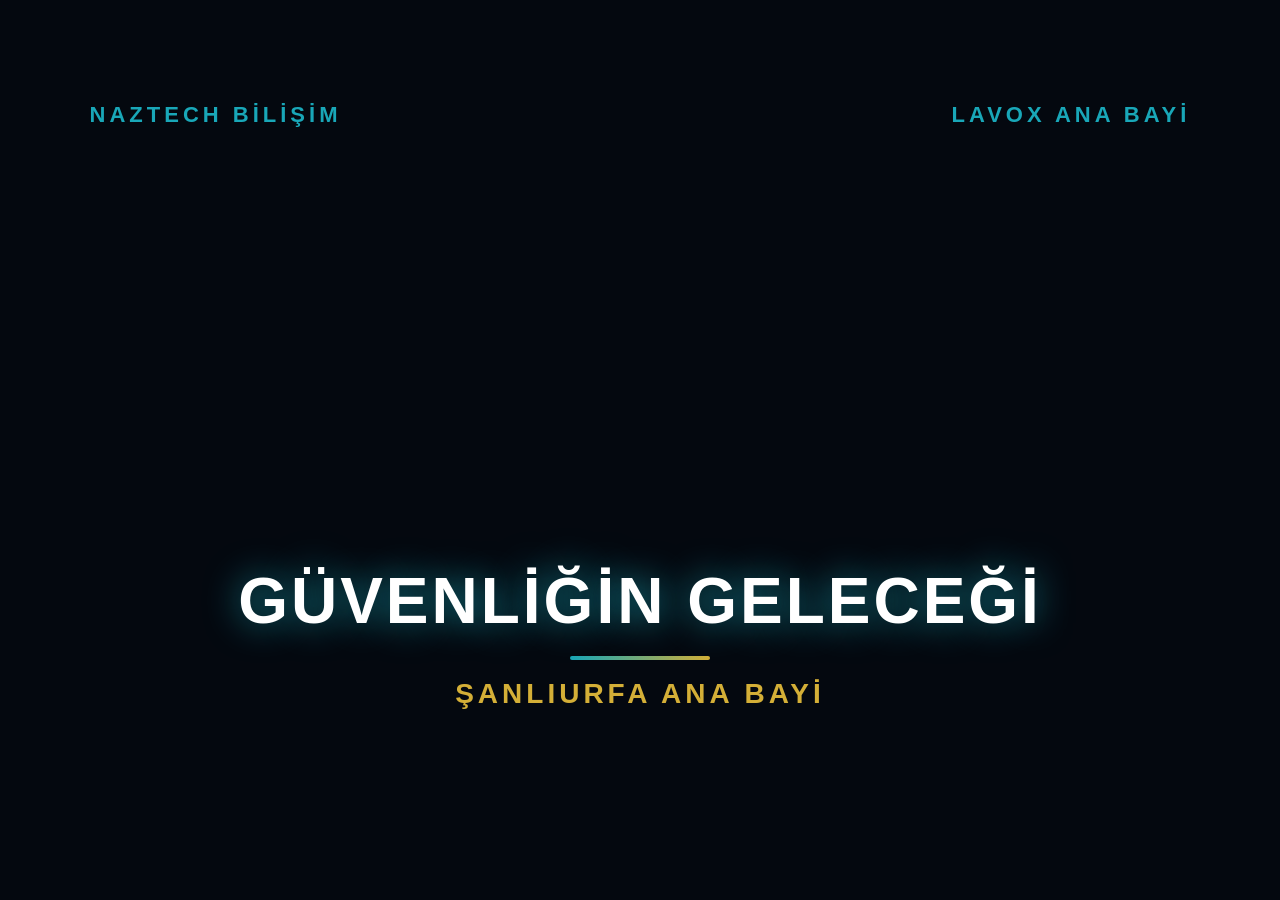
<file: reklam-ajansi/sahneler/sahne_3d.html>
<!DOCTYPE html><html lang="tr"><head><meta charset="UTF-8"><style>
*{margin:0;padding:0;box-sizing:border-box}body{background:#04080f;overflow:hidden;font-family:'Segoe UI',sans-serif;color:#fff}
#hud{position:fixed;inset:0;display:flex;flex-direction:column;justify-content:space-between;padding:8% 7%;pointer-events:none;z-index:2}
.ust{display:flex;justify-content:space-between;align-items:center;font-size:22px;letter-spacing:4px;color:#19A7B8;font-weight:700}
.alt{text-align:center;margin-bottom:8%}.baslik{font-size:64px;font-weight:900;letter-spacing:3px;text-shadow:0 0 35px rgba(25,167,184,.8);transition:all .4s}
.alt-yazi{font-size:28px;color:#d4af37;letter-spacing:4px;margin-top:14px;font-weight:600}
.cizgi{width:140px;height:4px;background:linear-gradient(90deg,#19A7B8,#d4af37);margin:18px auto;border-radius:2px}
</style></head><body><div id="hud"><div class="ust"><span>NAZTECH BİLİŞİM</span><span>LAVOX ANA BAYİ</span></div>
<div class="alt"><div class="baslik" id="b1">GÜVENLİĞİN GELECEĞİ</div><div class="cizgi"></div><div class="alt-yazi" id="b2">ŞANLIURFA ANA BAYİ</div></div></div>
<canvas id="c"></canvas>
<script src="three.min.js"></script><script>
const r=new THREE.WebGLRenderer({canvas:document.getElementById('c'),antialias:true});
r.setSize(innerWidth,innerHeight);const s=new THREE.Scene(),cam=new THREE.PerspectiveCamera(45,innerWidth/innerHeight,0.1,100);
const g=new THREE.Group();s.add(g);
const core=new THREE.Mesh(new THREE.IcosahedronGeometry(1.1,2),new THREE.MeshStandardMaterial({color:0x19A7B8,wireframe:true,emissive:0x0a4d57}));
const ring1=new THREE.Mesh(new THREE.TorusGeometry(1.7,0.04,16,100),new THREE.MeshStandardMaterial({color:0xd4af37,metalness:0.9,roughness:0.2}));
const ring2=new THREE.Mesh(new THREE.TorusGeometry(2.1,0.03,16,100),new THREE.MeshStandardMaterial({color:0x19A7B8,emissive:0x19A7B8,emissiveIntensity:0.5}));
g.add(core,ring1,ring2);
const l1=new THREE.PointLight(0x19A7B8,3,20);l1.position.set(4,4,5);const l2=new THREE.PointLight(0xd4af37,2.5,20);l2.position.set(-4,-3,4);s.add(l1,l2,new THREE.AmbientLight(0xffffff,0.4));
window.setTime=(t)=>{core.rotation.y=t*1.2;ring1.rotation.x=t*1.6;ring2.rotation.y=-t*1.3;
if(t<3){cam.position.set(Math.sin(t)*2,0.5,7-t*0.7);b1.innerText="GÜVENLİĞİN GELECEĞİ";b2.innerText="ŞANLIURFA ANA BAYİ";}
else if(t<6.5){cam.position.set(0,Math.sin(t*2)*0.6,4.2);ring1.scale.setScalar(1.15);b1.innerText="4K YAPAY ZEKA OPTİK";b2.innerText="LAVOX & HIKVISION PRO";}
else{cam.position.set(0,0,5.5+(t-6.5)*0.4);b1.innerText="NAZTECH BİLİŞİM";b2.innerText="naztechbilisim.com | 0501 373 18 59";}
cam.lookAt(0,0,0);r.render(s,cam);};window.setTime(0);
</script></body></html>
</file>
<file: style.css>
/*
 * Baysöz Yazılım — NAZTECH Bilişim front-end stylesheet.
 * Gold and obsidian design system with accessible catalog modal styling.
 */

:root {
  --nzt-gold-500: #d4af37;
  --nzt-gold-300: #f5d06f;
  --nzt-obsidian-900: #07090c;
  --nzt-obsidian-800: #0d1117;
  --nzt-obsidian-700: #151b24;
  --nzt-text: #f2f4f7;
  --nzt-muted: #aab2bd;
  --nzt-red-600: #c62828;
  --nzt-radius-lg: 18px;
  --nzt-backdrop: rgba(3, 5, 8, .78);
  --nzt-modal-max: 980px;
}

*,
*::before,
*::after {
  box-sizing: border-box;
  margin: 0;
  padding: 0;
}

body {
  background: #0b0c0e;
  color: #f4f4f5;
  font-family: system-ui, sans-serif;
  line-height: 1.6;
}

body.is-modal-open {
  overflow: hidden;
}

a {
  color: inherit;
  text-decoration: none;
}

:focus-visible {
  outline: 2px solid var(--nzt-gold-300);
  outline-offset: 3px;
}

/* Header and brand ------------------------------------------------------- */
header {
  position: fixed;
  top: 0;
  width: 100%;
  z-index: 50;
  background: rgba(11, 12, 14, .92);
  backdrop-filter: blur(10px);
  border-bottom: 1px solid rgba(212, 175, 55, .25);
}

header > div {
  max-width: 1200px;
  margin: 0 auto;
  padding: 0 20px;
  height: 76px;
  display: flex;
  align-items: center;
  justify-content: space-between;
}

header a:first-child {
  display: flex;
  align-items: center;
  gap: 12px;
}

header a:first-child span:first-child {
  font-size: 22px;
  font-weight: 900;
  letter-spacing: 2px;
  color: #fff;
  display: block;
}

header a:first-child span:last-child {
  font-size: 9px;
  letter-spacing: 2px;
  color: #d4af37;
  font-weight: 700;
  border-top: 1px solid #d4af37;
  padding-top: 2px;
  display: block;
}

header > div > a:last-child {
  background: linear-gradient(135deg, #b8860b, #f3d478);
  color: #0b0c0e;
  font-weight: 800;
  font-size: 13px;
  padding: 10px 18px;
  border-radius: 8px;
}

.brand__logo{inline-size:36px;block-size:36px;max-inline-size:40px;max-block-size:40px;aspect-ratio:1/1;flex-shrink:0}

/* Hero and particle field ------------------------------------------------ */
#anasayfa {
  min-height: 100vh;
  display: flex;
  align-items: center;
  justify-content: center;
  text-align: center;
  padding: 100px 20px 60px;
  position: relative;
  overflow: hidden;
  background: radial-gradient(circle at center, #1d170d 0%, #0b0c0e 70%);
}

#nztSceneOnlyDisabled {
  position: absolute;
  inset: 0;
  width: 100%;
  height: 100%;
  pointer-events: none;
}

.nzt-scene {
  position: absolute;
  inset: 0;
  width: 100%;
  height: 100%;
  pointer-events: none;
  z-index: 2;
  opacity: 0.78;
}

/* Circuit preloader ------------------------------------------------------ */
.nzt-preloader {
  position: fixed;
  inset: 0;
  z-index: 999;
  display: grid;
  place-items: center;
  background: radial-gradient(circle at 50% 45%, #1b1710 0%, #07090c 68%);
  opacity: 1;
  transition: opacity .38s ease, visibility .38s ease;
}

.nzt-preloader.is-complete {
  opacity: 0;
  visibility: hidden;
  pointer-events: none;
}

.nzt-preloader__inner {
  display: grid;
  justify-items: center;
  gap: 8px;
  width: min(420px, 86vw);
  text-align: center;
}

.nzt-preloader__circuit {
  width: min(300px, 82vw);
  height: auto;
  margin-bottom: 4px;
}

.nzt-preloader__trace {
  stroke: rgba(212, 175, 55, .85);
  stroke-width: 1.6;
  stroke-linecap: round;
  stroke-dasharray: 420;
  stroke-dashoffset: 420;
  animation: nzt-trace .8s ease forwards;
}

.nzt-preloader__trace--b {
  stroke: rgba(245, 208, 111, .7);
  animation-delay: .08s;
}

.nzt-preloader__trace--c {
  stroke: rgba(212, 175, 55, .45);
  animation-delay: .14s;
}

.nzt-preloader__node {
  fill: var(--nzt-gold-300);
  opacity: 0;
  animation: nzt-node .8s ease-out .35s forwards;
}

.nzt-preloader__node--b {
  animation-delay: .5s;
}

.nzt-preloader__wordmark {
  color: #fff;
  font-family: Cinzel, Georgia, serif;
  font-size: clamp(30px, 8vw, 46px);
  font-weight: 900;
  letter-spacing: .22em;
  line-height: 1;
  text-shadow: 0 0 28px rgba(212, 175, 55, .7);
  animation: nzt-wordmark .8s ease-out both;
}

.nzt-preloader__caption {
  color: var(--nzt-gold-300);
  font-size: 9px;
  font-weight: 700;
  letter-spacing: .32em;
  animation: nzt-wordmark .8s ease-out .1s both;
}

.nzt-preloader__rail {
  width: min(240px, 70vw);
  height: 2px;
  margin-top: 14px;
  overflow: hidden;
  background: rgba(212, 175, 55, .18);
}

.nzt-preloader__fill {
  display: block;
  width: 100%;
  height: 100%;
  background: linear-gradient(90deg, transparent, var(--nzt-gold-300), transparent);
  transform: scaleX(0);
  transform-origin: left center;
  animation: nzt-progress .8s ease-in-out forwards;
}

@keyframes nzt-trace {
  to { stroke-dashoffset: 0; }
}

@keyframes nzt-node {
  from { opacity: 0; transform: scale(.4); }
  to { opacity: 1; transform: scale(1); }
}

@keyframes nzt-wordmark {
  from { opacity: 0; filter: blur(9px); letter-spacing: .38em; }
  to { opacity: 1; filter: blur(0); letter-spacing: .22em; }
}

@keyframes nzt-progress {
  to { transform: scaleX(1); }
}

.energy-ring {
  position: absolute;
  width: 460px;
  height: 460px;
  max-width: 82vw;
  max-height: 82vw;
  border-radius: 50%;
  border: 4px solid #d4af37;
  box-shadow: 0 0 60px rgba(212, 175, 55, .55), inset 0 0 60px rgba(212, 175, 55, .35);
  animation: pulseRing 14s linear infinite;
  pointer-events: none;
  z-index: 3;
}

@keyframes pulseRing {
  from {
    transform: rotate(0deg);
    filter: drop-shadow(0 0 18px rgba(212, 175, 55, .55));
  }
  to {
    transform: rotate(360deg);
    filter: drop-shadow(0 0 34px rgba(245, 208, 111, .8));
  }
}

#anasayfa > div:last-child {
  position: relative;
  z-index: 10;
  max-width: 780px;
}

#anasayfa h1 {
  font-size: clamp(34px, 6vw, 60px);
  font-weight: 900;
  margin: 14px 0 6px;
  text-shadow: 0 0 25px rgba(212, 175, 55, .4);
}

#anasayfa h1 span {
  color: #d4af37;
}

#anasayfa p:nth-of-type(1) {
  color: #f3d478;
  font-weight: 700;
  letter-spacing: 4px;
  font-size: 12px;
  margin-bottom: 18px;
}

#anasayfa p:nth-of-type(2) {
  color: #d1d5db;
  font-size: 16px;
  margin-bottom: 30px;
}

#anasayfa > div:last-child > div {
  display: flex;
  flex-wrap: wrap;
  gap: 14px;
  justify-content: center;
}

#anasayfa > div:last-child > div a:first-child {
  background: #d4af37;
  color: #0b0c0e;
  font-weight: 800;
  padding: 14px 26px;
  border-radius: 10px;
}

#anasayfa > div:last-child > div a:last-child {
  background: rgba(21, 23, 28, .9);
  border: 1px solid #d4af37;
  padding: 14px 26px;
  border-radius: 10px;
  font-weight: 700;
}

.gold-glow {
  box-shadow: 0 0 25px rgba(212, 175, 55, .25);
}

/* Luxury partner marquee ------------------------------------------------- */
.partner-marquee {
  position: relative;
  overflow: hidden;
  padding: 22px 0;
  background: linear-gradient(90deg, #0b0c0e, #1b160e 48%, #0b0c0e);
  border-top: 1px solid rgba(212, 175, 55, .35);
  border-bottom: 1px solid rgba(212, 175, 55, .35);
}

.partner-marquee::before,
.partner-marquee::after {
  content: "";
  position: absolute;
  top: 0;
  bottom: 0;
  width: clamp(40px, 8vw, 140px);
  z-index: 2;
  pointer-events: none;
}

.partner-marquee::before {
  left: 0;
  background: linear-gradient(90deg, #0b0c0e, transparent);
}

.partner-marquee::after {
  right: 0;
  background: linear-gradient(270deg, #0b0c0e, transparent);
}

.partner-marquee__viewport {
  overflow: hidden;
}

.partner-marquee__track {
  display: flex;
  width: max-content;
  animation: nzt-marquee 28s linear infinite;
}

.partner-marquee:hover .partner-marquee__track,
.partner-marquee:focus-within .partner-marquee__track {
  animation-play-state: paused;
}

.partner-marquee__group {
  display: flex;
  flex: none;
  align-items: center;
  gap: 56px;
  padding-right: 56px;
}

.partner-marquee__partner {
  display: flex;
  align-items: center;
  gap: 14px;
  min-height: 56px;
  padding: 10px 22px;
  border: 1px solid rgba(212, 175, 55, .42);
  border-radius: 12px;
  background: rgba(18, 20, 24, .88);
  box-shadow: 0 0 25px rgba(212, 175, 55, .15);
}

.partner-marquee__wordmark {
  white-space: nowrap;
}

.partner-marquee__wordmark--hikvision {
  color: #e11d48;
  font-family: Inter, sans-serif;
  font-size: 22px;
  font-weight: 900;
  letter-spacing: 3px;
}

.partner-marquee__wordmark--hikvision span {
  color: #fff;
}

.partner-marquee__wordmark--lavox {
  display: grid;
  color: #f3d478;
  font-family: Inter, sans-serif;
  font-size: 20px;
  font-weight: 900;
  letter-spacing: 2px;
  line-height: 1.1;
}

.partner-marquee__wordmark--lavox small {
  color: #c9d1dc;
  font-size: 8px;
  font-weight: 700;
  letter-spacing: 2.4px;
}

.partner-marquee__svg {
  width: 118px;
  height: 36px;
  flex: none;
  color: var(--nzt-gold-300);
}

.partner-marquee__chip {
  position: relative;
  display: inline-flex;
  flex: none;
  align-items: center;
  justify-content: center;
  padding: 6px 10px;
  border-radius: 8px;
  background: #fff;
  box-shadow: 0 2px 10px rgba(0, 0, 0, .35);
}

.partner-marquee__chip:has(> .partner-marquee__logo) > .partner-marquee__svg {
  display: none;
}

.partner-marquee__logo {
  display: block;
  flex: none;
  max-inline-size: 190px;
  inline-size: 100%;
  block-size: auto;
}

.partner-marquee__mark {
  display: block;
  flex: none;
  max-inline-size: 180px;
  inline-size: 100%;
  block-size: auto;
}

.partner-marquee__partner[data-partner="lavox"] .partner-marquee__logo {
  max-inline-size: 140px;
  object-fit: contain;
}

.partner-marquee__disclaimer {
  max-width: 980px;
  margin: 14px auto 0;
  padding: 0 18px;
  color: #c9d1dc;
  font-size: 10px;
  line-height: 1.5;
  text-align: center;
}

.partner-marquee__divider {
  width: 1px;
  height: 26px;
  flex: none;
  background: rgba(212, 175, 55, .45);
}

.partner-marquee__role {
  color: #f3d478;
  font-size: 11px;
  font-weight: 700;
  letter-spacing: .4px;
  white-space: nowrap;
}

@keyframes nzt-marquee {
  from { transform: translate3d(-50%, 0, 0); }
  to { transform: translate3d(0, 0, 0); }
}

/* Scroll-triggered KPI strip --------------------------------------------- */
.nzt-kpi {
  position: relative;
  padding: 38px 20px;
  background: linear-gradient(180deg, #0d0e11, #111317);
  border-bottom: 1px solid rgba(212, 175, 55, .18);
}

.nzt-kpi__inner {
  display: grid;
  grid-template-columns: repeat(4, minmax(0, 1fr));
  gap: 18px;
  max-width: 1200px;
  margin: 0 auto;
}

.nzt-kpi__item {
  position: relative;
  padding: 18px 12px;
  text-align: center;
  border: 1px solid rgba(212, 175, 55, .24);
  border-radius: 14px;
  background: radial-gradient(circle at 50% 0, rgba(212, 175, 55, .12), transparent 70%);
}

.nzt-kpi__value {
  display: block;
  color: var(--nzt-gold-300);
  font-family: Cinzel, Georgia, serif;
  font-size: clamp(28px, 4vw, 42px);
  font-weight: 900;
  line-height: 1;
  font-variant-numeric: tabular-nums;
  text-shadow: 0 0 18px rgba(212, 175, 55, .45);
}

.nzt-kpi__label {
  display: block;
  margin-top: 10px;
  color: #cbd1da;
  font-size: 11px;
  font-weight: 700;
  letter-spacing: 1.4px;
  text-transform: uppercase;
}

/* Catalog cards ---------------------------------------------------------- */
#hizmetler {
  padding: 80px 20px;
  background: #111317;
  border-top: 1px solid rgba(212, 175, 55, .2);
}

#hizmetler > div {
  max-width: 1200px;
  margin: 0 auto;
}

#hizmetler .text-center {
  text-align: center;
  margin-bottom: 44px;
}

#hizmetler h2 {
  font-size: 30px;
  font-weight: 800;
  margin-top: 6px;
}

#hizmetler .grid {
  display: grid;
  grid-template-columns: repeat(auto-fit, minmax(250px, 1fr));
  gap: 20px;
}

.card-hover {
  position: relative;
  isolation: isolate;
  background: #0b0c0e;
  border: 1px solid rgba(212, 175, 55, .28);
  border-radius: 16px;
  padding: 24px;
  transform: perspective(900px) rotateX(var(--nzt-tilt-x, 0deg)) rotateY(var(--nzt-tilt-y, 0deg)) translateY(var(--nzt-lift, 0px));
  transform-style: preserve-3d;
  transition: transform .18s ease-out, border-color .3s ease, box-shadow .3s ease;
  cursor: pointer;
  will-change: transform;
}

.card-hover::before {
  content: "";
  position: absolute;
  inset: 0;
  z-index: 0;
  border-radius: inherit;
  background: radial-gradient(circle at var(--nzt-spot-x, 50%) var(--nzt-spot-y, 50%), rgba(245, 208, 111, .3), transparent 58%);
  opacity: 0;
  transition: opacity .3s ease;
  pointer-events: none;
}

.card-hover > * {
  position: relative;
  z-index: 1;
}

.card-hover:hover::before,
.card-hover:focus-visible::before {
  opacity: 1;
}

.card-hover:hover,
.card-hover:focus-visible {
  --nzt-lift: -6px;
  border-color: #f3d478;
  box-shadow: 0 18px 38px rgba(212, 175, 55, .28);
}

.card-hover h3 {
  color: #d4af37;
  font-size: 17px;
  margin-bottom: 8px;
}

.card-hover p {
  color: #9ca3af;
  font-size: 14px;
}

.card-hover.service-card--sponsor-hikvision {
  border-color: var(--nzt-red-600);
  box-shadow: inset 0 0 0 1px rgba(198, 40, 40, .45), 0 0 24px rgba(198, 40, 40, .22);
}

.card-hover.service-card--sponsor-hikvision:hover,
.card-hover.service-card--sponsor-hikvision:focus-visible {
  border-color: #ef4444;
  box-shadow: inset 0 0 0 1px rgba(198, 40, 40, .55), 0 14px 34px rgba(198, 40, 40, .3);
}

.card-hover.service-card--sponsor-hikvision h3 {
  color: #ff6b6b;
}

/* Contact and map -------------------------------------------------------- */
#iletisim {
  padding: 80px 20px;
  border-top: 1px solid rgba(212, 175, 55, .2);
}

#iletisim > div {
  max-width: 1100px;
  margin: 0 auto;
  display: grid;
  grid-template-columns: repeat(auto-fit, minmax(300px, 1fr));
  gap: 30px;
}

#iletisim .gold-glow {
  background: #15171c;
  border: 1px solid rgba(212, 175, 55, .4);
  border-radius: 20px;
  padding: 30px;
}

#iletisim h2 {
  color: #f3d478;
  font-size: 24px;
  margin: 6px 0;
}

#iletisim ul {
  list-style: none;
  margin: 18px 0;
  display: grid;
  gap: 10px;
  font-size: 14px;
}

#iletisim strong {
  color: #d4af37;
}

#iletisim .gold-glow > a {
  display: block;
  text-align: center;
  background: #d4af37;
  color: #0b0c0e;
  font-weight: 800;
  padding: 13px;
  border-radius: 10px;
}

.map-panel {
  min-height: 310px;
  border: 1px solid rgba(212, 175, 55, .35);
  border-radius: 20px;
  overflow: hidden;
  background: radial-gradient(circle at 50% 45%, #19150e 0%, #0b0c0e 72%);
}

.map-panel__link {
  display: flex;
  flex-direction: column;
  align-items: center;
  justify-content: center;
  gap: 10px;
  min-height: 310px;
  padding: 24px;
  text-align: center;
}

.map-panel__link:hover .map-panel__hint,
.map-panel__link:focus-visible .map-panel__hint {
  color: var(--nzt-gold-300);
}

.map-panel__pin {
  display: grid;
  place-items: center;
  width: 58px;
  height: 58px;
  border: 2px solid var(--nzt-gold-500);
  border-radius: 50%;
  color: var(--nzt-gold-300);
  font-size: 28px;
  box-shadow: 0 0 26px rgba(212, 175, 55, .3);
}

.map-panel__label {
  color: var(--nzt-text);
  font-size: 18px;
  font-weight: 800;
  letter-spacing: 1px;
}

.map-panel__hint {
  color: var(--nzt-muted);
  font-size: 12px;
  font-weight: 600;
  letter-spacing: .5px;
  transition: color .2s ease;
}

#iletisim > p {
  text-align: center;
  color: #6b7280;
  font-size: 12px;
  margin-top: 44px;
}

/* Catalog modal ---------------------------------------------------------- */
.modal {
  position: fixed;
  inset: 0;
  z-index: 200;
  display: flex;
  align-items: center;
  justify-content: center;
  padding: 20px;
  overflow-y: auto;
}

.modal[hidden] {
  display: none;
}

.modal__backdrop {
  position: fixed;
  inset: 0;
  background: var(--nzt-backdrop);
  backdrop-filter: blur(10px);
  cursor: pointer;
}

.modal__panel {
  position: relative;
  width: 100%;
  max-width: var(--nzt-modal-max);
  max-height: calc(100vh - 40px);
  overflow-y: auto;
  border: 1px solid rgba(212, 175, 55, .65);
  border-radius: var(--nzt-radius-lg);
  background: linear-gradient(160deg, rgba(21, 27, 36, .97), rgba(7, 9, 12, .98));
  box-shadow: 0 26px 80px rgba(0, 0, 0, .7), 0 0 42px rgba(212, 175, 55, .18);
  color: var(--nzt-text);
  scrollbar-width: thin;
  scrollbar-color: var(--nzt-gold-500) transparent;
}

.modal--sponsor .modal__panel {
  border-color: rgba(198, 40, 40, .85);
  box-shadow: 0 26px 80px rgba(0, 0, 0, .72), 0 0 46px rgba(198, 40, 40, .3);
}

.modal__close {
  position: absolute;
  top: 14px;
  right: 14px;
  z-index: 2;
  width: 38px;
  height: 38px;
  display: grid;
  place-items: center;
  border: 1px solid var(--nzt-gold-500);
  border-radius: 50%;
  background: var(--nzt-obsidian-900);
  color: var(--nzt-gold-300);
  font-size: 22px;
  line-height: 1;
  cursor: pointer;
  transition: background .2s ease, color .2s ease;
}

.modal__close:hover {
  background: var(--nzt-red-600);
  color: #fff;
}

.sponsor-banner,
#mBanner {
  display: flex;
  flex-wrap: wrap;
  align-items: center;
  gap: 14px;
  padding: 18px 24px;
  border-bottom: 1px solid rgba(212, 175, 55, .5);
  background: linear-gradient(90deg, rgba(198, 40, 40, .32), rgba(7, 9, 12, .2) 60%, rgba(212, 175, 55, .18));
}

.sponsor-banner[hidden],
#mBanner[hidden] {
  display: none;
}

.sponsor-banner__logo {
  color: #ff4d4d;
  font-size: 22px;
  font-weight: 900;
  letter-spacing: 3px;
  text-shadow: 0 0 18px rgba(198, 40, 40, .6);
}

.sponsor-banner__text {
  color: var(--nzt-gold-300);
  font-size: 11px;
  font-weight: 700;
  letter-spacing: 2px;
  text-transform: uppercase;
}

.modal__gallery {
  display: grid;
  grid-template-columns: repeat(3, minmax(0, 1fr));
  gap: 12px;
  padding: 20px 24px 4px;
  background: rgba(3, 5, 8, .32);
}

.modal__gallery:empty {
  display: none;
}

.modal__figure {
  overflow: hidden;
  border: 1px solid rgba(212, 175, 55, .32);
  border-radius: 12px;
  background: var(--nzt-obsidian-800);
}

.modal__figure img {
  display: block;
  inline-size: 100%;
  block-size: 190px;
  object-fit: cover;
  cursor: zoom-in;
  transition: filter .25s ease, transform .25s ease;
}

.modal__figure:hover img,
.modal__figure:focus-visible img {
  filter: brightness(1.12);
  transform: scale(1.03);
}

.modal__caption {
  display: grid;
  gap: 3px;
  padding: 10px 12px;
  color: var(--nzt-gold-300);
  font-size: 12px;
  line-height: 1.4;
}

.modal__caption-title {
  font-weight: 700;
}

.modal__credit {
  color: var(--nzt-muted);
  font-size: 10px;
}

.modal__credit a {
  color: var(--nzt-gold-300);
  text-decoration: underline;
}

/* Modal-local 3D product viewer ------------------------------------------ */
.product-viewer {
  position: absolute;
  inset: 0;
  z-index: 5;
  display: flex;
  flex-direction: column;
  overflow: hidden;
  border-radius: var(--nzt-radius-lg);
  background: radial-gradient(circle at 50% 42%, #1c1a14 0%, #05070a 72%);
}

.product-viewer[hidden] {
  display: none;
}

.product-viewer__bar {
  display: flex;
  flex: none;
  align-items: center;
  gap: 16px;
  padding: 14px 62px 14px 20px;
  border-bottom: 1px solid rgba(212, 175, 55, .35);
  background: rgba(7, 9, 12, .82);
}

.product-viewer__title {
  color: var(--nzt-gold-300);
  font-family: Cinzel, Georgia, serif;
  font-size: 14px;
  font-weight: 800;
  letter-spacing: 1px;
  overflow: hidden;
  text-overflow: ellipsis;
  white-space: nowrap;
}

.product-viewer__hint {
  margin-left: auto;
  color: var(--nzt-muted);
  font-size: 10px;
  letter-spacing: .6px;
}

.product-viewer__close,
.product-viewer__control {
  display: grid;
  place-items: center;
  flex: none;
  width: 34px;
  height: 34px;
  border: 1px solid var(--nzt-gold-500);
  border-radius: 50%;
  background: rgba(7, 9, 12, .9);
  color: var(--nzt-gold-300);
  font-size: 18px;
  font-weight: 800;
  line-height: 1;
  cursor: pointer;
  transition: background .2s ease, color .2s ease, transform .2s ease;
}

.product-viewer__close {
  position: absolute;
  top: 14px;
  right: 14px;
  z-index: 2;
}

.product-viewer__close:hover,
.product-viewer__control:hover {
  background: var(--nzt-gold-500);
  color: #05070a;
  transform: translateY(-1px);
}

.product-viewer__stage {
  position: relative;
  display: grid;
  flex: 1 1 auto;
  place-items: center;
  min-height: 240px;
  overflow: hidden;
  perspective: 900px;
  cursor: grab;
  touch-action: none;
}

.product-viewer__grid {
  position: absolute;
  inset: -30%;
  background-image: linear-gradient(rgba(212, 175, 55, .07) 1px, transparent 1px),
    linear-gradient(90deg, rgba(212, 175, 55, .07) 1px, transparent 1px);
  background-size: 46px 46px;
  transform: rotateX(62deg) translateY(22%);
  mask-image: radial-gradient(circle at 50% 50%, #000 0%, transparent 72%);
  pointer-events: none;
}

.product-viewer__image {
  position: relative;
  z-index: 1;
  display: block;
  max-width: min(78%, 640px);
  max-height: min(72%, 460px);
  border: 1px solid rgba(212, 175, 55, .55);
  border-radius: 12px;
  box-shadow: 0 24px 60px rgba(0, 0, 0, .7), 0 0 34px rgba(212, 175, 55, .22);
  object-fit: contain;
  transform-style: preserve-3d;
  transition: transform .12s ease-out;
  user-select: none;
  pointer-events: none;
}

.product-viewer__reticle {
  position: absolute;
  z-index: 0;
  width: min(66%, 520px);
  aspect-ratio: 1 / 1;
  border: 1px dashed rgba(212, 175, 55, .28);
  border-radius: 50%;
  box-shadow: 0 0 50px rgba(212, 175, 55, .12), inset 0 0 50px rgba(212, 175, 55, .08);
  pointer-events: none;
}

.product-viewer__controls {
  display: flex;
  flex: none;
  align-items: center;
  justify-content: center;
  gap: 18px;
  padding: 14px;
  border-top: 1px solid rgba(212, 175, 55, .35);
  background: rgba(7, 9, 12, .86);
}

.product-viewer__level {
  min-width: 58px;
  color: var(--nzt-gold-300);
  font-family: Cinzel, Georgia, serif;
  font-size: 14px;
  font-weight: 800;
  font-variant-numeric: tabular-nums;
  text-align: center;
}

/* WebGL hardware inspector ------------------------------------------------ */
.webgl-3d-viewer {
  position: relative;
  margin: 20px 24px 4px;
  overflow: hidden;
  border: 1px solid rgba(212, 175, 55, .45);
  border-radius: 14px;
  background: radial-gradient(circle at 50% 38%, rgba(212, 175, 55, .12) 0%, #0d0e11 44%, #05070a 100%);
  box-shadow: 0 20px 50px -18px rgba(0, 0, 0, .85);
}

.webgl-3d-viewer[hidden] {
  display: none;
}

.webgl-3d-viewer__header {
  display: flex;
  flex-wrap: wrap;
  align-items: baseline;
  gap: 6px 16px;
  padding: 12px 18px;
  border-bottom: 1px solid rgba(212, 175, 55, .3);
  background: rgba(7, 9, 12, .72);
}

.webgl-3d-viewer__eyebrow {
  color: var(--nzt-gold-500);
  font-size: 10px;
  font-weight: 800;
  letter-spacing: 2px;
  text-transform: uppercase;
}

.webgl-3d-viewer__header h3 {
  margin: 0;
  color: #f4f4f5;
  font-family: Cinzel, Georgia, serif;
  font-size: 15px;
  font-weight: 800;
}

.webgl-3d-viewer__readout {
  margin-inline-start: auto;
  color: var(--nzt-gold-300);
  font-family: Cinzel, Georgia, serif;
  font-size: 13px;
  font-variant-numeric: tabular-nums;
  font-weight: 800;
}

.webgl-3d-viewer__stage {
  position: relative;
  aspect-ratio: 16 / 9;
  min-height: 300px;
  overflow: hidden;
  cursor: grab;
  touch-action: none;
}

.webgl-3d-viewer__stage.is-grabbing {
  cursor: grabbing;
}

.webgl-3d-viewer__stage:focus-visible {
  outline: 2px solid var(--nzt-gold-300);
  outline-offset: -2px;
}

.webgl-3d-viewer__canvas {
  display: block;
  inline-size: 100%;
  block-size: 100%;
}

.webgl-3d-viewer__status {
  position: absolute;
  inset: 0;
  display: flex;
  flex-direction: column;
  align-items: center;
  justify-content: center;
  gap: 12px;
  padding: 24px;
  background: rgba(5, 7, 10, .82);
  color: #f4f4f5;
  font-size: 13px;
  text-align: center;
}

.webgl-3d-viewer__status[hidden] {
  display: none;
}

.webgl-3d-viewer__spinner {
  inline-size: 30px;
  block-size: 30px;
  border: 3px solid rgba(212, 175, 55, .25);
  border-top-color: var(--nzt-gold-300);
  border-radius: 50%;
  animation: webgl-spin 900ms linear infinite;
}

@keyframes webgl-spin {
  to { transform: rotate(360deg); }
}

.webgl-3d-viewer__toolbar {
  display: flex;
  flex-wrap: wrap;
  align-items: center;
  justify-content: center;
  gap: 10px;
  padding: 12px 16px;
  border-top: 1px solid rgba(212, 175, 55, .3);
  background: rgba(7, 9, 12, .82);
}

.webgl-3d-viewer__toolbar button {
  min-inline-size: 92px;
  padding: 8px 14px;
  border: 1px solid var(--nzt-gold-500);
  border-radius: 8px;
  background: rgba(7, 9, 12, .9);
  color: var(--nzt-gold-300);
  font-size: 12px;
  font-weight: 700;
  cursor: pointer;
  transition: background .2s ease, color .2s ease;
}

.webgl-3d-viewer__toolbar button:hover {
  background: rgba(212, 175, 55, .18);
}

.webgl-3d-viewer__toolbar button[aria-pressed="true"] {
  background: var(--nzt-gold-500);
  color: #05070a;
}

.webgl-3d-viewer__toolbar button:disabled {
  cursor: not-allowed;
  opacity: .45;
}

.webgl-3d-viewer__hint {
  margin: 0;
  padding: 10px 16px 14px;
  color: var(--nzt-muted);
  font-size: 11px;
  line-height: 1.4;
  text-align: center;
}

.modal__content {
  padding: 24px;
}

.modal__badge {
  display: inline-block;
  color: var(--nzt-gold-300);
  font-size: 11px;
  font-weight: 800;
  letter-spacing: 2px;
  text-transform: uppercase;
}

.modal__title {
  margin: 6px 0 12px;
  color: #fff;
  font-size: 24px;
  font-weight: 900;
}

.modal__description {
  margin-bottom: 18px;
  color: var(--nzt-muted);
  font-size: 14px;
  line-height: 1.7;
}

.modal__specs {
  display: grid;
  gap: 10px;
  margin-bottom: 24px;
  list-style: none;
  color: var(--nzt-text);
  font-size: 14px;
}

.modal__spec {
  position: relative;
  padding-left: 28px;
  line-height: 1.5;
}

.modal__spec::before {
  content: "\2713";
  position: absolute;
  top: 0;
  left: 0;
  color: var(--nzt-gold-500);
  font-weight: 900;
}

.btn--whatsapp {
  display: block;
  padding: 14px 20px;
  border: 1px solid var(--nzt-gold-500);
  border-radius: 12px;
  background: linear-gradient(135deg, #1e8449, #25aa5a 60%, #b8860b);
  box-shadow: 0 8px 22px rgba(37, 170, 90, .22);
  color: #fff;
  font-size: 14px;
  font-weight: 800;
  text-align: center;
  transition: transform .2s ease, box-shadow .2s ease;
}

.btn--whatsapp:hover,
.btn--whatsapp:focus-visible {
  transform: translateY(-2px);
  box-shadow: 0 12px 28px rgba(37, 170, 90, .35);
}

/* Download center and secure scan modal ---------------------------------- */
.partner-marquee__svg--lavox {
  inline-size: 96px;
  block-size: 50px;
}

.partner-marquee__showcase {
  padding: 7px 12px;
  border: 1px solid rgba(212, 175, 55, .55);
  border-radius: 999px;
  background: rgba(212, 175, 55, .12);
  color: #f3d478;
  font: 700 10px/1 Inter, sans-serif;
  letter-spacing: .3px;
  white-space: nowrap;
  cursor: pointer;
  transition: background .2s ease, color .2s ease;
}

.partner-marquee__showcase:hover,
.partner-marquee__showcase:focus-visible {
  background: #d4af37;
  color: #0b0c0e;
}

.download-center {
  padding: 76px 20px;
  background: radial-gradient(circle at 50% 0%, rgba(212, 175, 55, .10), transparent 58%), #0d0e11;
  border-top: 1px solid rgba(212, 175, 55, .18);
}

.download-center__inner {
  max-width: 1120px;
  margin: 0 auto;
}

.download-center__heading {
  max-width: 760px;
  margin: 0 auto 36px;
  text-align: center;
}

.download-center__eyebrow {
  color: #d4af37;
  font-size: 11px;
  font-weight: 800;
  letter-spacing: .24em;
  text-transform: uppercase;
}

.download-center h2 {
  margin: 10px 0 12px;
  color: #fff;
  font-family: Cinzel, serif;
  font-size: clamp(26px, 4vw, 38px);
}

.download-center__heading p {
  margin: 0;
  color: #b9c0ca;
  font-size: 14px;
  line-height: 1.7;
}

.download-center__grid {
  display: grid;
  grid-template-columns: repeat(3, minmax(0, 1fr));
  gap: 20px;
}

.download-card {
  display: flex;
  flex-direction: column;
  gap: 12px;
  padding: 26px;
  border: 1px solid rgba(212, 175, 55, .28);
  border-radius: 16px;
  background: linear-gradient(160deg, #17191e, #101115);
  box-shadow: 0 18px 40px -24px rgba(212, 175, 55, .45);
}

.download-card__platform {
  color: #f3d478;
  font-size: 10px;
  font-weight: 800;
  letter-spacing: .2em;
  text-transform: uppercase;
}

.download-card h3 {
  margin: 0;
  color: #fff;
  font-family: Cinzel, serif;
  font-size: 19px;
}

.download-card p {
  flex: 1;
  margin: 0;
  color: #aab2bd;
  font-size: 13px;
  line-height: 1.65;
}

.download-card__button {
  width: 100%;
  padding: 12px 18px;
  border: 0;
  border-radius: 10px;
  background: linear-gradient(90deg, #b8912a, #f3d478);
  color: #0b0c0e;
  font-size: 13px;
  font-weight: 800;
  cursor: pointer;
  transition: transform .2s ease, box-shadow .2s ease;
}

.download-card__button:hover,
.download-card__button:focus-visible {
  transform: translateY(-2px);
  box-shadow: 0 10px 24px -8px rgba(212, 175, 55, .6);
}

.download-center__note {
  margin: 26px 0 0;
  color: #8e96a1;
  font-size: 11px;
  text-align: center;
}

.scan-modal {
  position: fixed;
  inset: 0;
  z-index: 120;
  display: grid;
  place-items: center;
  padding: 20px;
}

.scan-modal[hidden] {
  display: none;
}

.scan-modal__backdrop {
  position: absolute;
  inset: 0;
  background: rgba(5, 6, 8, .84);
  backdrop-filter: blur(6px);
}

.scan-modal__panel {
  position: relative;
  width: min(480px, 100%);
  overflow: hidden;
  padding: 34px 30px 28px;
  border: 1px solid rgba(212, 175, 55, .55);
  border-radius: 18px;
  background: linear-gradient(160deg, #1a1c21, #0d0e11);
  box-shadow: 0 0 60px rgba(212, 175, 55, .22);
  text-align: center;
}

.scan-modal__circuit {
  width: 100%;
  height: 90px;
  margin-bottom: 6px;
}

.scan-modal__circuit path {
  stroke: rgba(212, 175, 55, .42);
  stroke-width: 1.6;
  stroke-linecap: round;
  stroke-linejoin: round;
}

.scan-modal__circuit circle {
  fill: #f3d478;
}

.scan-modal__beam {
  position: absolute;
  top: 22px;
  left: 0;
  width: 100%;
  height: 100px;
  background: linear-gradient(90deg, transparent, rgba(243, 212, 120, .42), transparent);
  transform: translate3d(-100%, 0, 0);
  animation: nztScanSweep 1.5s linear 1 forwards;
  pointer-events: none;
}

.scan-modal h2 {
  margin: 8px 0 8px;
  color: #fff;
  font-family: Cinzel, serif;
  font-size: 21px;
}

.scan-modal p {
  margin: 0 0 18px;
  color: #c6ccd5;
  font-size: 13px;
}

.scan-modal__progress {
  display: block;
  height: 4px;
  overflow: hidden;
  border-radius: 999px;
  background: rgba(212, 175, 55, .18);
}

.scan-modal__progress span {
  display: block;
  width: 100%;
  height: 100%;
  background: linear-gradient(90deg, #9e7f1e, #f3d478);
  transform: scaleX(0);
  transform-origin: left center;
  animation: nztScanProgress 1.5s linear 1 forwards;
}

.scan-modal__cancel {
  margin-top: 18px;
  padding: 7px 16px;
  border: 1px solid rgba(212, 175, 55, .4);
  border-radius: 8px;
  background: transparent;
  color: #f3d478;
  font-size: 12px;
  font-weight: 700;
  cursor: pointer;
}

@keyframes nztScanSweep {
  from { transform: translate3d(-100%, 0, 0); }
  to { transform: translate3d(100%, 0, 0); }
}

@keyframes nztScanProgress {
  from { transform: scaleX(0); }
  to { transform: scaleX(1); }
}

/* Responsive adjustments ------------------------------------------------- */
@media (max-width: 720px) {
  header > div {
    height: 68px;
  }

  #iletisim > div {
    grid-template-columns: 1fr;
  }

  .modal {
    padding: 10px;
  }

  .modal__panel {
    max-height: calc(100vh - 20px);
  }

  .modal__gallery {
    grid-template-columns: 1fr;
    padding: 14px 16px 0;
  }

  .modal__figure img {
    block-size: 210px;
  }

  .modal__content {
    padding: 18px 16px 22px;
  }

  .sponsor-banner,
  #mBanner {
    padding: 14px 16px;
  }

  .modal__title {
    font-size: 20px;
  }

  .partner-marquee__group {
    gap: 28px;
    padding-right: 28px;
  }

  .partner-marquee__partner {
    gap: 10px;
    padding: 8px 14px;
  }

  .partner-marquee__role {
    font-size: 10px;
  }

  .nzt-kpi__inner {
    grid-template-columns: repeat(2, minmax(0, 1fr));
  }

  .product-viewer__hint {
    display: none;
  }

  .webgl-3d-viewer {
    margin: 14px 12px 4px;
  }

  .webgl-3d-viewer__header {
    flex-direction: column;
    align-items: flex-start;
  }

  .webgl-3d-viewer__readout {
    margin-inline-start: 0;
  }

  .webgl-3d-viewer__stage {
    aspect-ratio: 4 / 3;
    min-height: 260px;
  }

  .webgl-3d-viewer__toolbar button {
    flex: 1 1 auto;
  }
}

@media (prefers-reduced-motion: reduce) {
  .partner-marquee__track {
    animation: none;
    transform: translate3d(0, 0, 0);
  }

  .nzt-preloader__trace,
  .nzt-preloader__node,
  .nzt-preloader__wordmark,
  .nzt-preloader__caption,
  .nzt-preloader__fill {
    animation-duration: .01ms;
    animation-delay: 0ms;
  }

  .card-hover,
  .modal__figure img,
  .product-viewer__image {
    transition: none;
  }

  .webgl-3d-viewer__spinner {
    animation: none;
  }

  .scan-modal__beam,
  .scan-modal__progress span {
    animation-duration: .01ms;
  }
}

@media (max-width: 860px) {
  .download-center__grid {
    grid-template-columns: 1fr;
  }

  .download-card {
    padding: 20px;
  }

  .partner-marquee__showcase {
    display: none;
  }
}

/* naztech-modal-fix: 16:9 corporate showcase, no WebGL surfaces */
#hizmetModal:not([hidden]) {
  display: flex !important;
  position: fixed !important;
  inset: 0 !important;
  z-index: 9999 !important;
  align-items: center !important;
  justify-content: center !important;
}
#hizmetModal .modal__gallery figure img {
  width: 100% !important;
  aspect-ratio: 16 / 9 !important;
  object-fit: cover !important;
  border-radius: 12px !important;
}
#hizmetModal .modal__panel {
  max-width: 1180px !important;
}

#particleCanvas { display: block !important; opacity: 0.45 !important; pointer-events: none !important; }
</file>
<file: legal.css>
.nzt-legal-bar{display:flex;flex-wrap:wrap;justify-content:center;align-items:center;gap:10px 16px;margin-top:14px;padding-top:14px;border-top:1px solid rgba(212,175,55,.18);font-size:12px;color:#9ca3af}
.nzt-legal-bar button{background:none;border:none;color:#d1d5db;cursor:pointer;font-size:12px;padding:2px 4px}
.nzt-legal-bar button:hover{color:#D4AF37;text-decoration:underline}
.nzt-cookie-banner{position:fixed;bottom:16px;left:16px;right:16px;max-width:960px;margin:0 auto;background:rgba(11,14,20,.96);border:1px solid rgba(212,175,55,.45);border-radius:14px;padding:16px 20px;z-index:9998;display:none;box-shadow:0 18px 48px rgba(0,0,0,.75)}
.nzt-cookie-banner.active{display:flex;flex-wrap:wrap;align-items:center;justify-content:space-between;gap:14px}
.nzt-cookie-text{flex:1 1 480px;font-size:12.5px;line-height:1.55;color:#e5e7eb;text-align:left}
.nzt-cookie-text button{color:#D4AF37;text-decoration:underline;background:none;border:none;cursor:pointer;padding:0;font-size:12.5px}
.nzt-cookie-actions{display:flex;flex-wrap:wrap;gap:8px}
.nzt-cbtn{padding:8px 14px;border-radius:8px;font-size:12px;font-weight:700;cursor:pointer}
.nzt-cbtn-primary{background:#D4AF37;color:#080a0f;border:1px solid #D4AF37}
.nzt-cbtn-secondary{background:rgba(255,255,255,.06);color:#f3f4f6;border:1px solid rgba(212,175,55,.4)}
.nzt-legal-modal{position:fixed;inset:0;background:rgba(0,0,0,.82);z-index:9999;display:none;align-items:center;justify-content:center;padding:16px}
.nzt-legal-modal.open{display:flex}
.nzt-legal-dialog{background:#0b0e14;border:1px solid rgba(212,175,55,.45);border-radius:16px;max-width:740px;width:100%;max-height:82vh;display:flex;flex-direction:column;overflow:hidden}
.nzt-legal-head{display:flex;justify-content:space-between;align-items:center;padding:15px 20px;border-bottom:1px solid rgba(212,175,55,.22);background:rgba(212,175,55,.06)}
.nzt-legal-head h3{margin:0;font-size:15.5px;font-weight:700;color:#D4AF37}
.nzt-legal-close{background:none;border:1px solid rgba(255,255,255,.2);color:#fff;border-radius:8px;width:30px;height:30px;cursor:pointer;font-size:18px}
.nzt-legal-body{padding:18px 22px;overflow-y:auto;font-size:13.5px;line-height:1.65;color:#d1d5db;text-align:left}
.nzt-legal-body h4{color:#f9fafb;font-size:14px;margin:14px 0 6px}
.nzt-legal-body p,.nzt-legal-body ul{margin:0 0 10px}
.nzt-legal-body ul{padding-left:18px;list-style:disc}
.nzt-legal-bar{display:flex !important;flex-wrap:wrap !important;justify-content:center !important;align-items:center !important;gap:8px 18px !important;width:100% !important;margin:18px auto 12px !important;padding-top:16px !important;border-top:1px solid rgba(212,175,55,.18) !important}
.nzt-legal-bar button{display:inline-flex !important;align-items:center !important;gap:6px !important;width:auto !important;white-space:nowrap !important;font-size:12px !important;color:#d1d5db !important;padding:4px 8px !important;border-radius:6px !important}
.nzt-legal-bar button:hover{background:rgba(212,175,55,.1) !important;color:#D4AF37 !important;text-decoration:none !important}
.nzt-legal-bar button svg,.nzt-cookie-text svg{width:14px !important;height:14px !important;min-width:14px !important;max-width:14px !important;display:inline-block !important;margin:0 !important;flex-shrink:0 !important}
.nzt-legal-bar span{display:inline-block !important;width:auto !important;color:#4b5563 !important}
</file>
<file: mobile.css>
html, body { max-width: 100vw; overflow-x: hidden; -webkit-text-size-adjust: 100%; }
button, a, input, select, textarea { touch-action: manipulation; -webkit-tap-highlight-color: transparent; }
input[type="search"], input[type="text"], input[type="tel"], select, textarea { font-size: 16px !important; }
.nzt-cookie-banner { padding-bottom: calc(16px + env(safe-area-inset-bottom, 0px)) !important; }
#lavoxCatalogModal, .nzt-legal-modal { padding-top: env(safe-area-inset-top, 0px); padding-bottom: env(safe-area-inset-bottom, 0px); -webkit-overflow-scrolling: touch; }

@media (max-width: 640px) {
  header .max-w-7xl, nav .max-w-7xl { padding-left: 12px !important; padding-right: 12px !important; gap: 6px !important; }
  #openLavoxCatalogBtn { padding: 6px 10px !important; font-size: 11.5px !important; margin-right: 4px !important; }
  header a[href*="wa.me"], header a[href="#iletisim"], nav a:last-child { padding: 6px 10px !important; font-size: 11.5px !important; }
  #lvxGrid { grid-template-columns: repeat(2, minmax(0, 1fr)) !important; gap: 10px !important; }
  .nzt-legal-bar { gap: 6px 10px !important; padding: 12px 8px !important; }
  .nzt-legal-bar button { font-size: 11px !important; padding: 4px 6px !important; }
  .nzt-cookie-banner { left: 10px !important; right: 10px !important; bottom: 10px !important; padding: 12px 14px !important; }
  .nzt-cookie-actions { width: 100%; display: grid !important; grid-template-columns: 1fr 1fr; }
}

@media (max-width: 768px) {
  header .max-w-7xl, nav .max-w-7xl, header > div, nav > div {
    display: flex !important;
    flex-wrap: wrap !important;
    align-items: center !important;
    justify-content: space-between !important;
    gap: 8px !important;
    padding: 10px 12px !important;
  }
  #openLavoxCatalogBtn,
  header a[href*="wa.me"],
  header a[href="#iletisim"],
  header button,
  nav a,
  nav button {
    padding: 6px 10px !important;
    font-size: 11px !important;
    line-height: 1.2 !important;
    white-space: nowrap !important;
    border-radius: 8px !important;
    margin: 0 !important;
  }
}
@media (max-width: 400px) {
  #openLavoxCatalogBtn {
    padding: 5px 8px !important;
    font-size: 10.5px !important;
  }
  header a[href*="wa.me"],
  header a[href="#iletisim"] {
    padding: 5px 8px !important;
    font-size: 10.5px !important;
  }
}

@media (max-width: 640px) {
  header .max-w-7xl, nav .max-w-7xl {
    flex-wrap: nowrap !important;
    padding: 10px 14px !important;
    gap: 8px !important;
  }
  /* Mobilde ust bar sade kalsin: sadece logo + Teklif Al */
  header #openLavoxCatalogBtn,
  nav #openLavoxCatalogBtn {
    display: none !important;
  }
  header a[href*="wa.me"],
  header a[href="#iletisim"],
  nav a:last-of-type {
    padding: 7px 12px !important;
    font-size: 12px !important;
    white-space: nowrap !important;
    flex-shrink: 0 !important;
  }
}

.bg-gold{background:linear-gradient(135deg,#D4AF37,#f3d060)!important;color:#04080f!important;font-weight:700!important}
</file>
